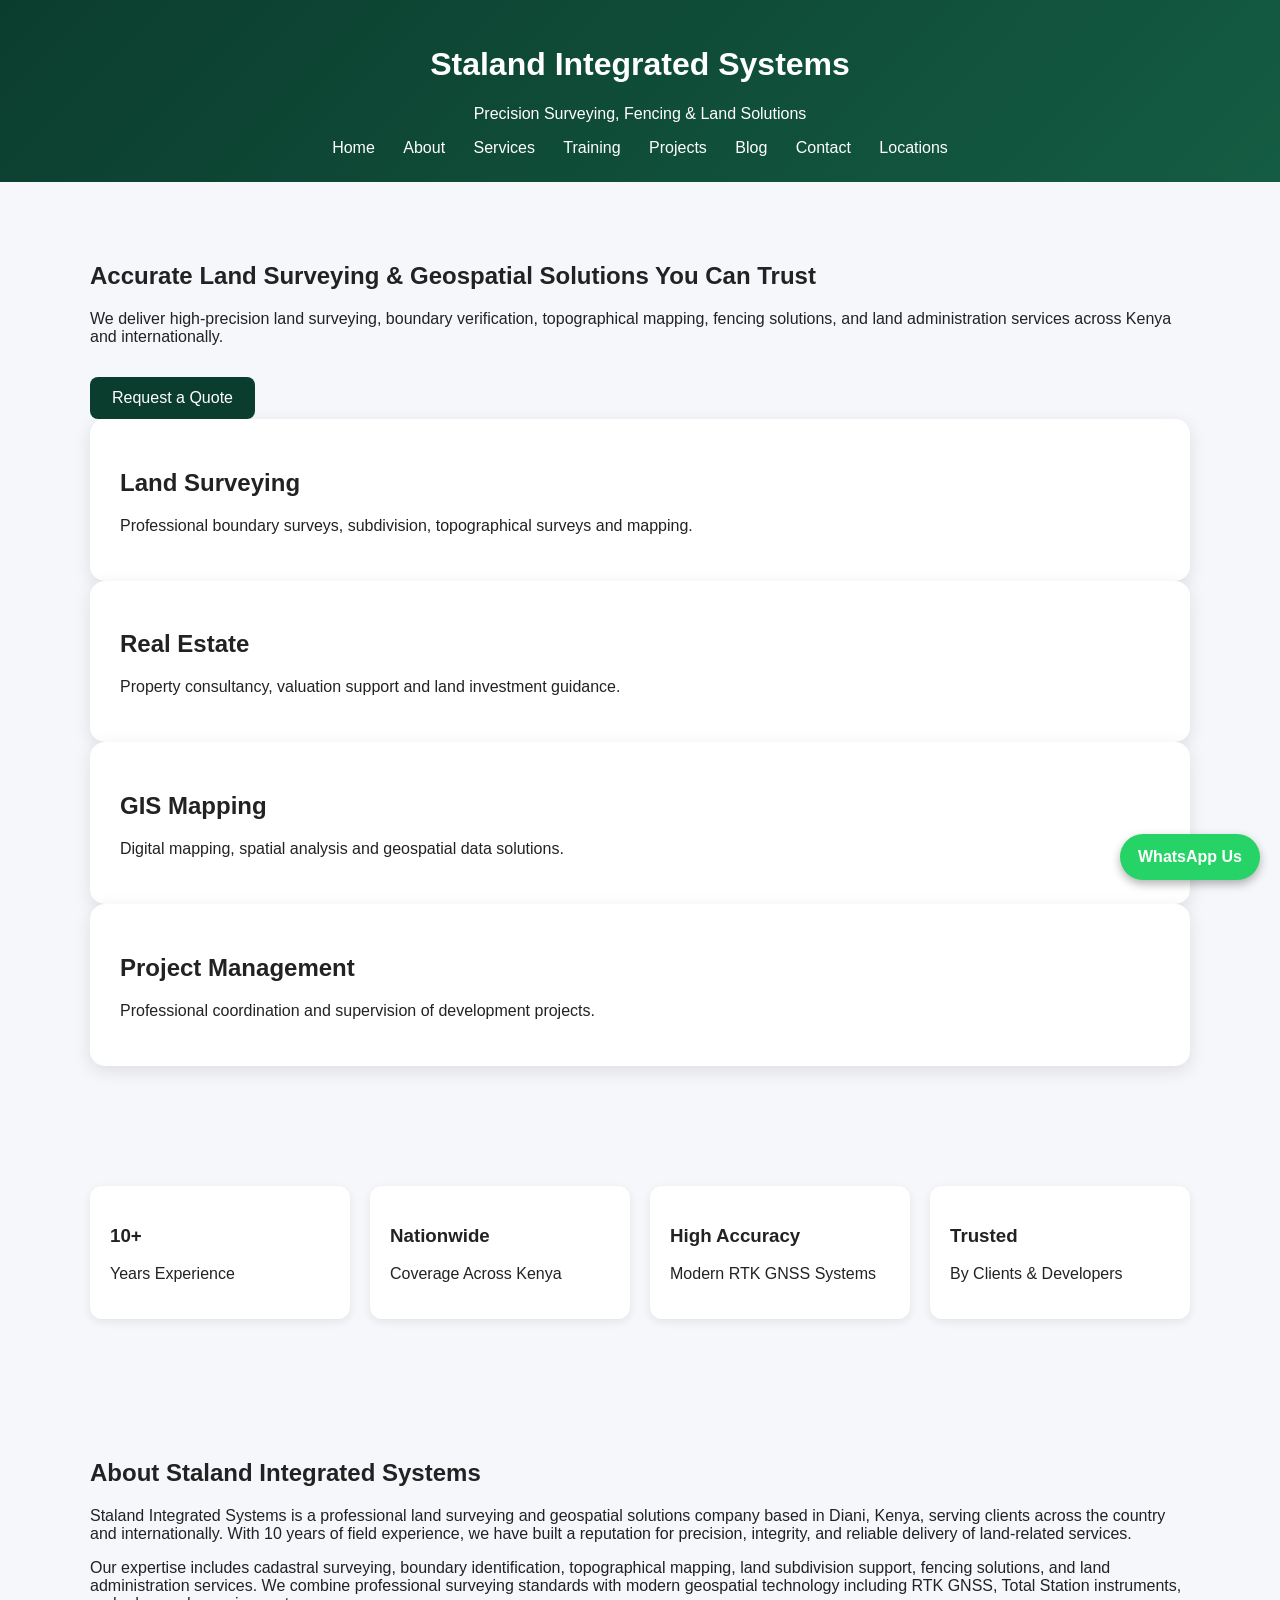
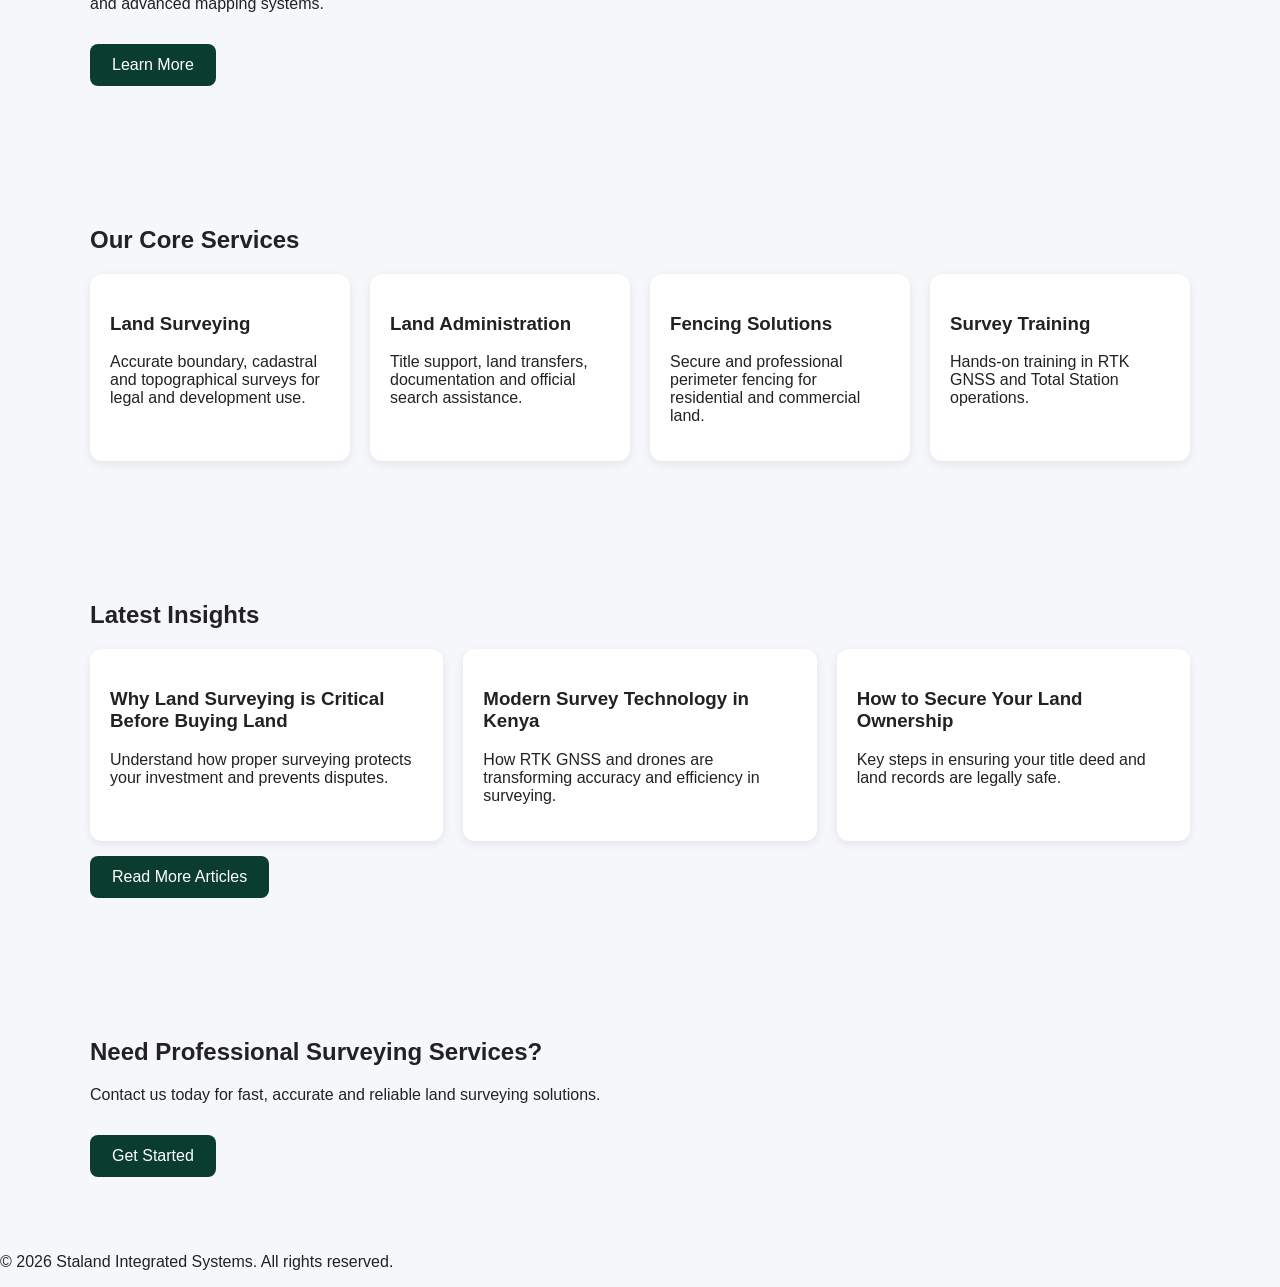
<file: index.html>
<!DOCTYPE html>
<html lang="en">
<head>
    <meta charset="UTF-8">
    <meta name="viewport" content="width=device-width, initial-scale=1.0">
    <title>Staland Integrated Systems | Professional Land Surveying Kenya</title>
    <link rel="stylesheet" href="style.css">
    <meta name="description" content="Staland Integrated Systems - Professional land surveying, fencing, land administration and geospatial solutions in Kenya and beyond.">
    <meta name="google-site-verification" content="Zpwg-Cne1nKWHIHyH5LFwXxjX0n4_4a2Umd70FtXWMQ" />
    <!-- JSON-LD Structured Data for Local Business -->
    <script type="application/ld+json">
    {
      "@context": "https://schema.org",
      "@type": "LocalBusiness",
      "name": "Staland Integrated Systems",
      "image": "https://stlsystems.com/logo.svg",
      "description": "Professional land surveying, fencing, land administration and geospatial solutions",
      "address": {
        "@type": "PostalAddress",
        "addressLocality": "Diani",
        "addressRegion": "Kwale",
        "addressCountry": "KE"
      },
      "telephone": "+254707151860",
      "url": "https://stlsystems.com",
      "sameAs": [
        "https://wa.me/254707151860"
      ],
      "priceRange": "$",
      "areaServed": [
        "Diani",
        "Mombasa",
        "Nairobi",
        "Kenya"
      ],
      "serviceType": [
        "Land Surveying",
        "Fencing",
        "Land Administration",
        "Training",
        "Real Estate Support"
      ]
    }
    </script>
</head>

<body>

<header>
    <div class="logo">
        <h1>Staland Integrated Systems</h1>
        <p>Precision Surveying, Fencing & Land Solutions</p>
    </div>

    <nav>
        <a href="index.html">Home</a>
        <a href="about.html">About</a>
        <a href="services.html">Services</a>
        <a href="training.html">Training</a>
        <a href="projects.html">Projects</a>
        <a href="blog.html">Blog</a>
        <a href="contact.html">Contact</a>
        <a href="locations.html">Locations</a>
    </nav>
</header>

<section class="hero-premium fade-in">
    <div class="hero-content">
        <h2>Accurate Land Surveying & Geospatial Solutions You Can Trust</h2>
        <p>
            We deliver high-precision land surveying, boundary verification, topographical mapping,
            fencing solutions, and land administration services across Kenya and internationally.
        </p>
        <div class="hero-buttons">
            <a href="contact.html" class="btn primary">Request a Quote</a>
            <a href="services/surveying.html" class="service-card">
  <h2>Land Surveying</h2>
  <p>Professional boundary surveys, subdivision, topographical surveys and mapping.</p>
</a>

<a href="services/real-estate.html" class="service-card">
  <h2>Real Estate</h2>
  <p>Property consultancy, valuation support and land investment guidance.</p>
</a>

<a href="services/gis-mapping.html" class="service-card">
  <h2>GIS Mapping</h2>
  <p>Digital mapping, spatial analysis and geospatial data solutions.</p>
</a>

<a href="services/project-management.html" class="service-card">
  <h2>Project Management</h2>
  <p>Professional coordination and supervision of development projects.</p>
</a>
        </div>
    </div>
</section>

<section class="stats fade-in">
    <div class="card-grid">
        <div class="card">
            <h3>10+</h3>
            <p>Years Experience</p>
        </div>
        <div class="card">
            <h3>Nationwide</h3>
            <p>Coverage Across Kenya</p>
        </div>
        <div class="card">
            <h3>High Accuracy</h3>
            <p>Modern RTK GNSS Systems</p>
        </div>
        <div class="card">
            <h3>Trusted</h3>
            <p>By Clients & Developers</p>
        </div>
    </div>
</section>

<section class="fade-in">
    <h2>About Staland Integrated Systems</h2>
    <p>
        Staland Integrated Systems is a professional land surveying and geospatial solutions company based in Diani, Kenya,
        serving clients across the country and internationally. With 10 years of field experience, we have built a reputation
        for precision, integrity, and reliable delivery of land-related services.
    </p>
    <p>
        Our expertise includes cadastral surveying, boundary identification, topographical mapping, land subdivision support,
        fencing solutions, and land administration services. We combine professional surveying standards with modern
        geospatial technology including RTK GNSS, Total Station instruments, and advanced mapping systems.
    </p>
    <a href="about.html" class="btn">Learn More</a>
</section>

<section class="fade-in">
    <h2>Our Core Services</h2>

    <div class="card-grid">
        <div class="card">
            <h3>Land Surveying</h3>
            <p>Accurate boundary, cadastral and topographical surveys for legal and development use.</p>
        </div>

        <div class="card">
            <h3>Land Administration</h3>
            <p>Title support, land transfers, documentation and official search assistance.</p>
        </div>

        <div class="card">
            <h3>Fencing Solutions</h3>
            <p>Secure and professional perimeter fencing for residential and commercial land.</p>
        </div>

        <div class="card">
            <h3>Survey Training</h3>
            <p>Hands-on training in RTK GNSS and Total Station operations.</p>
        </div>
    </div>
</section>

<section class="fade-in">
    <h2>Latest Insights</h2>

    <div class="card-grid">
        <div class="card">
            <h3>Why Land Surveying is Critical Before Buying Land</h3>
            <p>Understand how proper surveying protects your investment and prevents disputes.</p>
        </div>

        <div class="card">
            <h3>Modern Survey Technology in Kenya</h3>
            <p>How RTK GNSS and drones are transforming accuracy and efficiency in surveying.</p>
        </div>

        <div class="card">
            <h3>How to Secure Your Land Ownership</h3>
            <p>Key steps in ensuring your title deed and land records are legally safe.</p>
        </div>
    </div>

    <a href="blog.html" class="btn">Read More Articles</a>
</section>

<section class="cta fade-in">
    <h2>Need Professional Surveying Services?</h2>
    <p>Contact us today for fast, accurate and reliable land surveying solutions.</p>
    <a href="contact.html" class="btn primary">Get Started</a>
</section>

<a href="https://wa.me/254707151860"
   class="whatsapp-float"
   target="_blank">
   WhatsApp Us
</a>

<footer>
    <p>&copy; 2026 Staland Integrated Systems. All rights reserved.</p>
</footer>

<script src="script.js"></script>

</body>
</html>
</file>
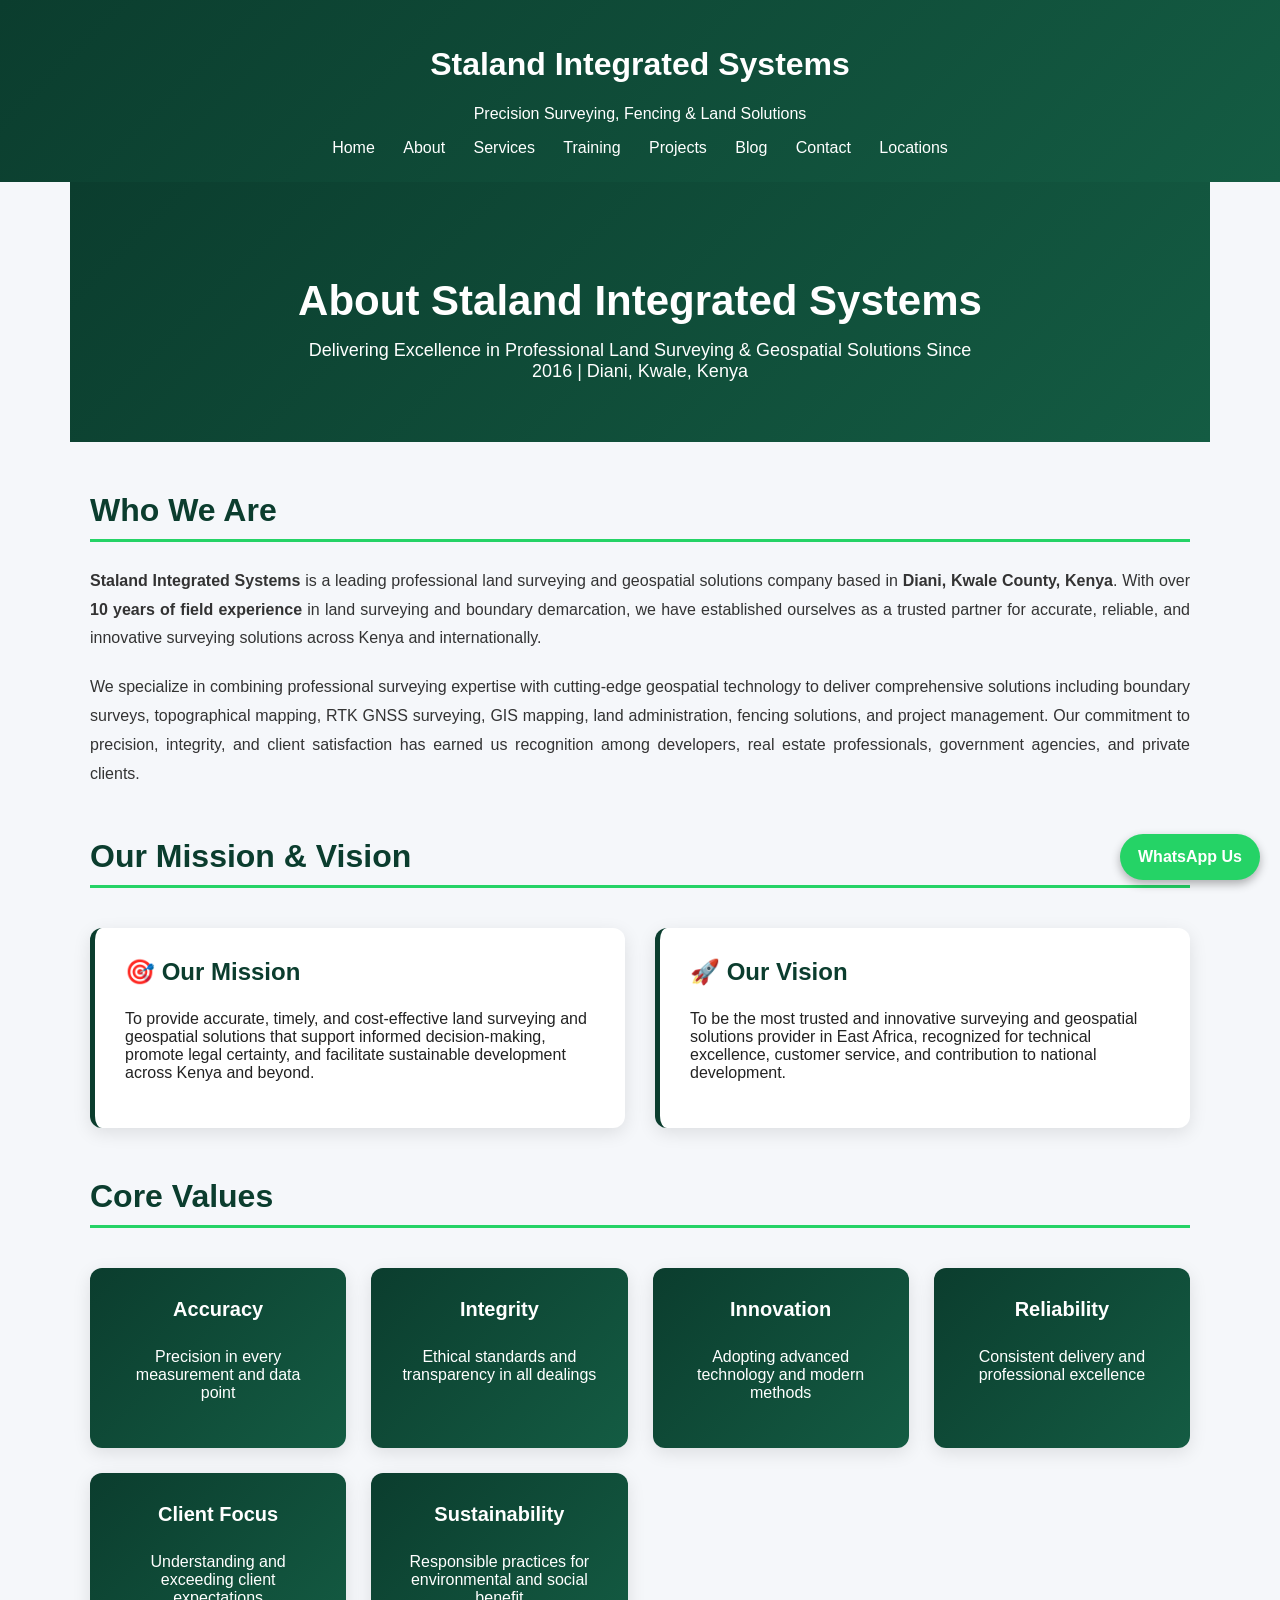
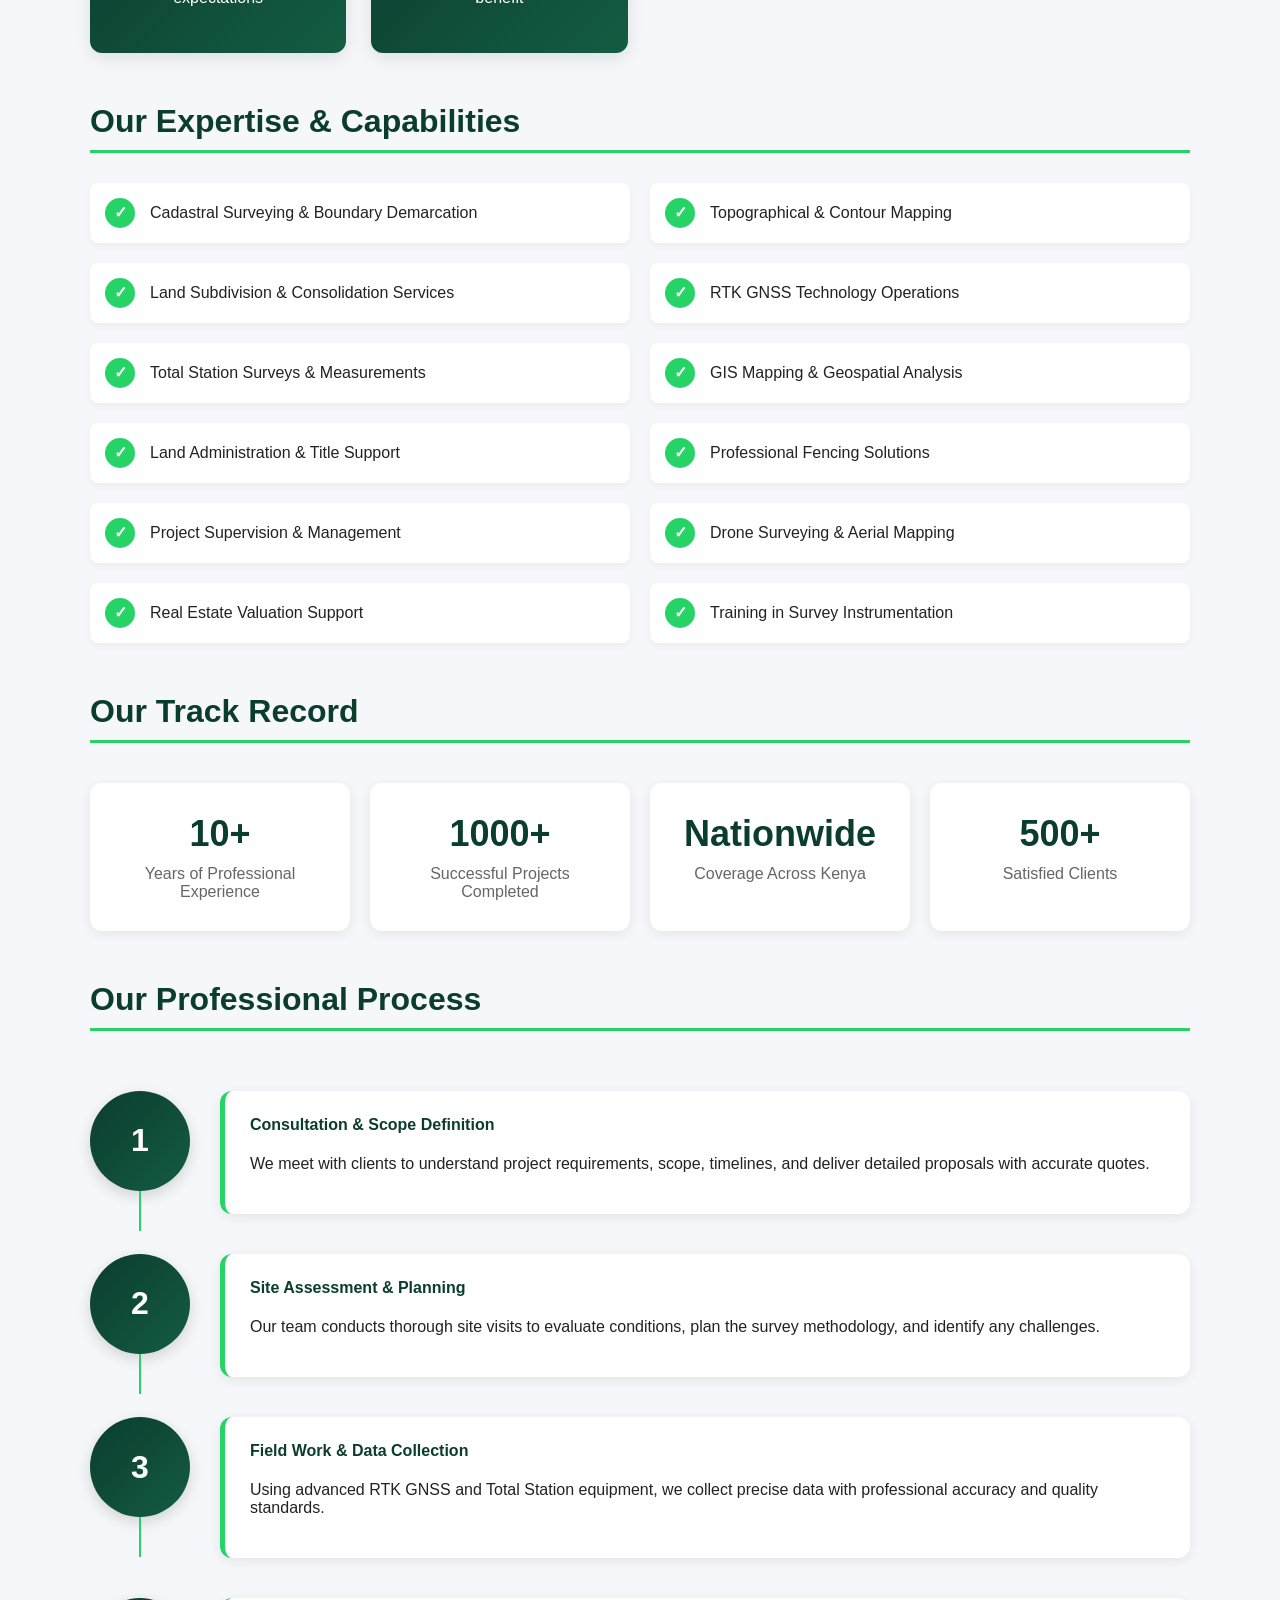
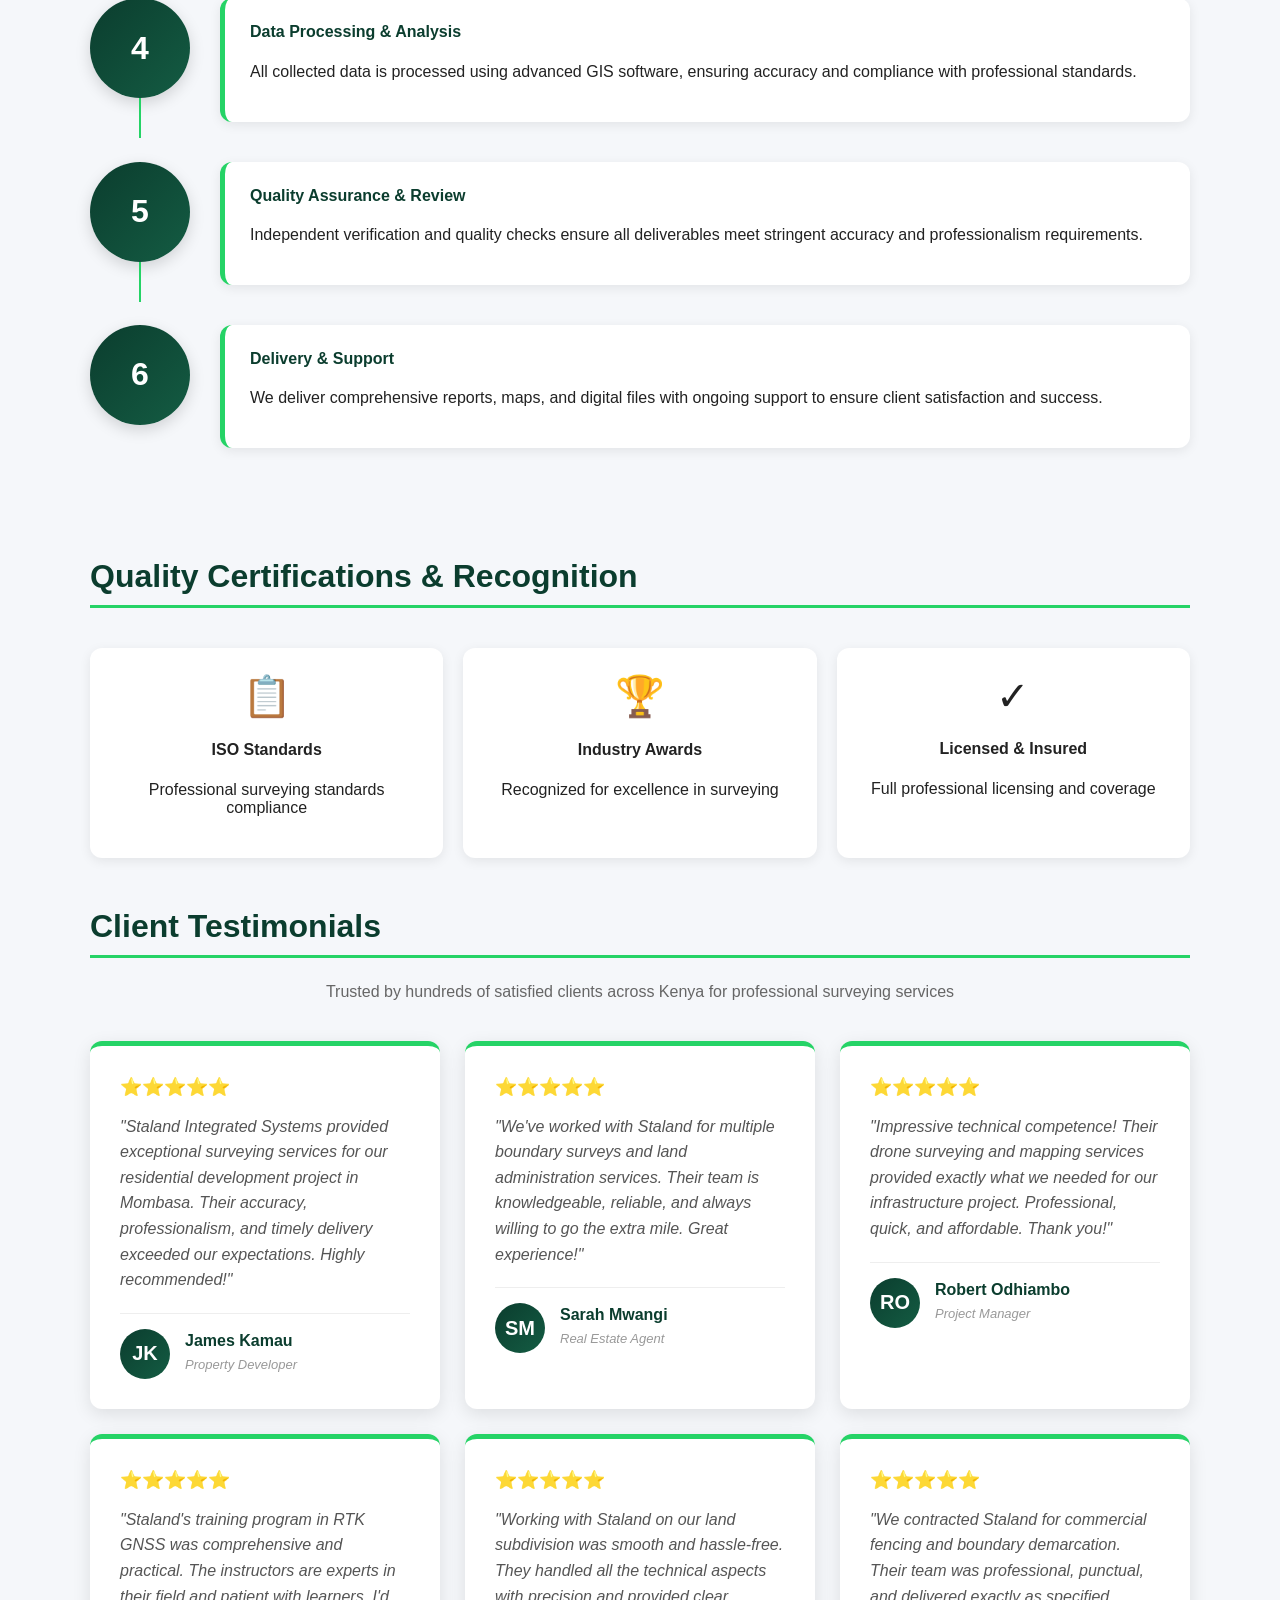
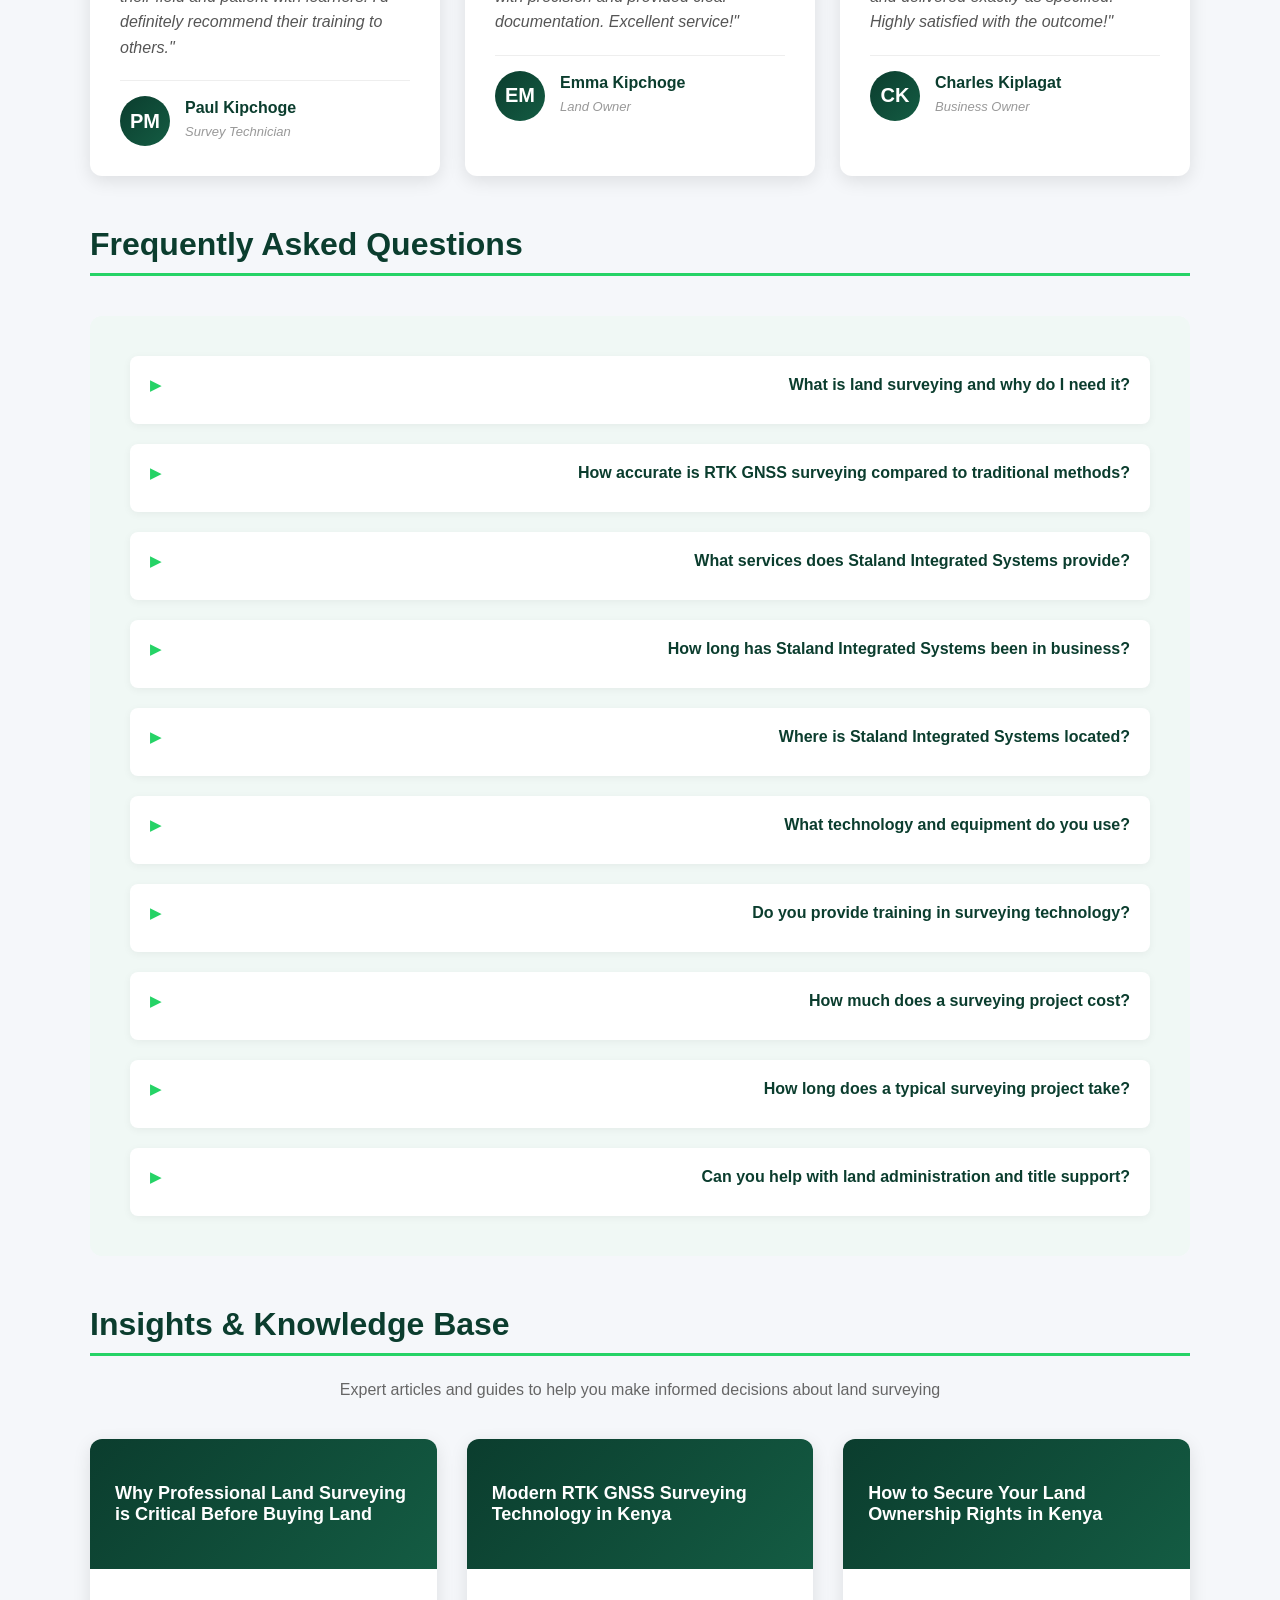
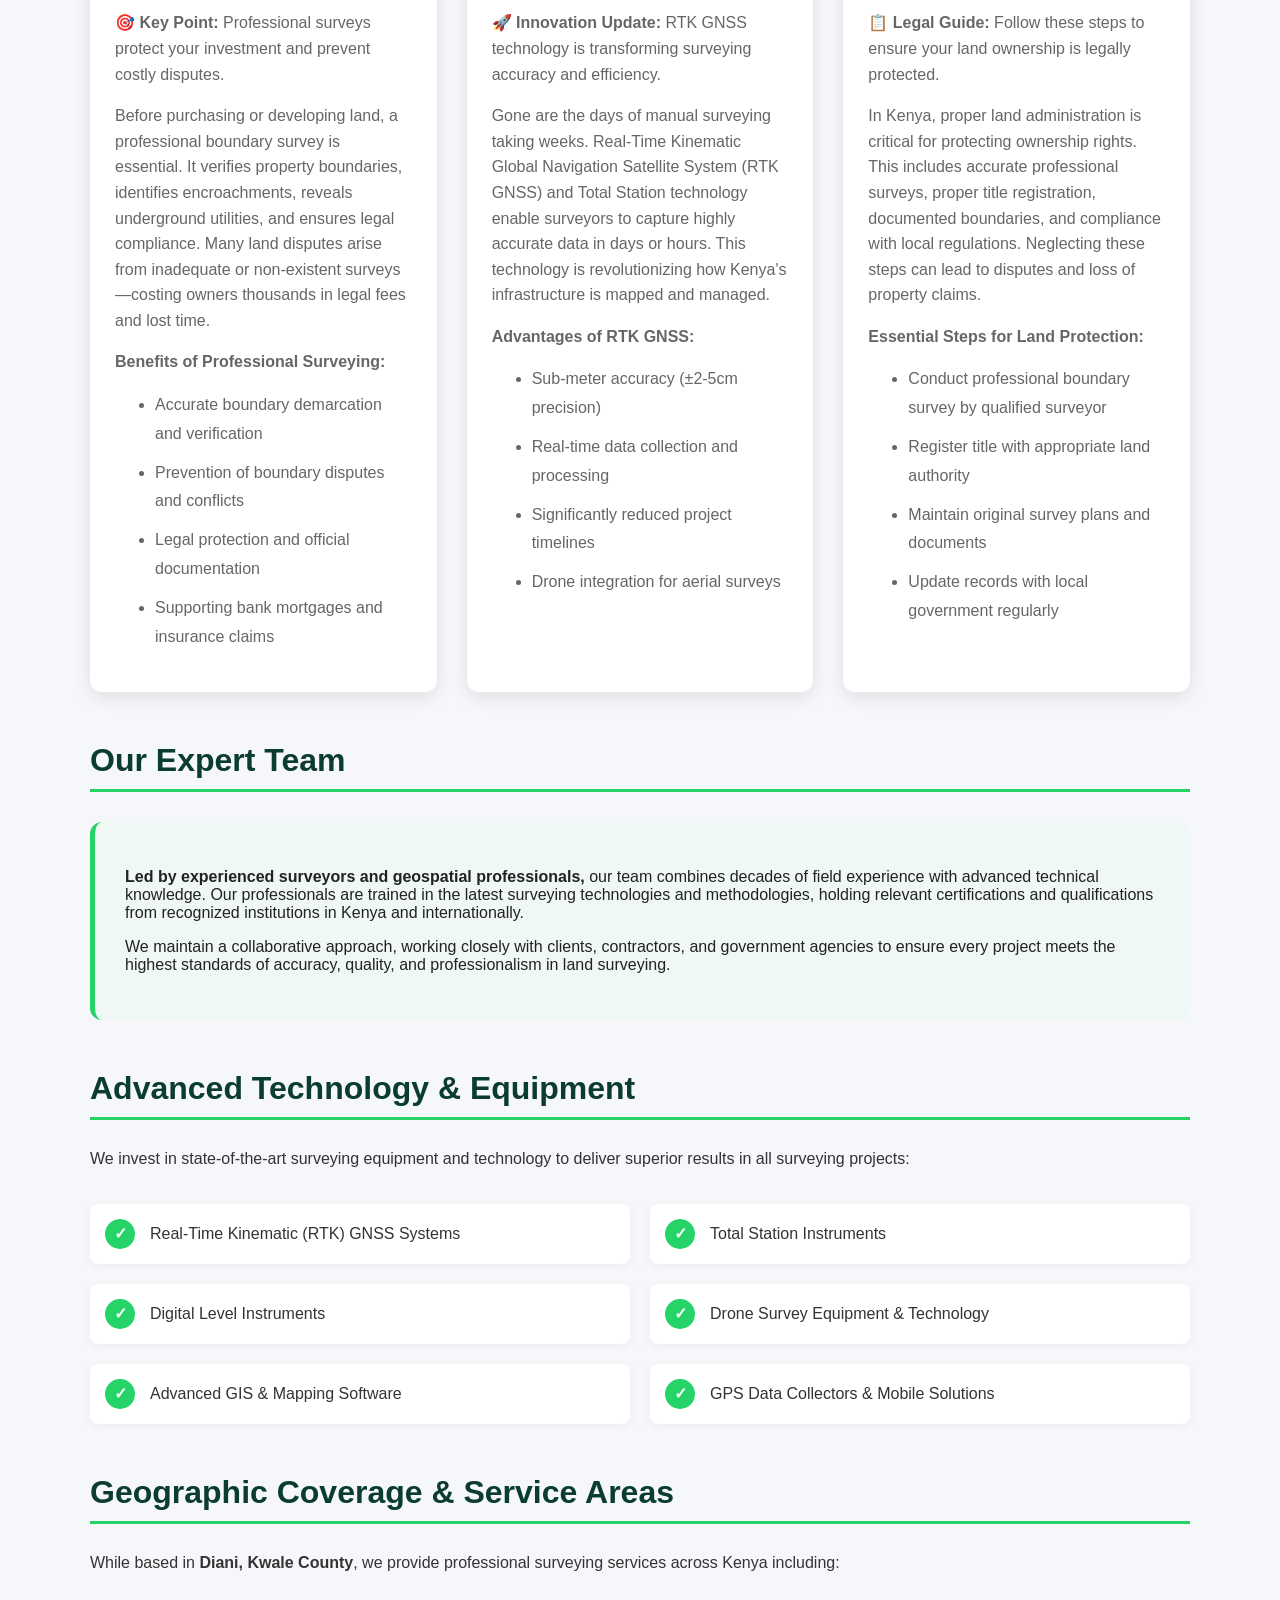
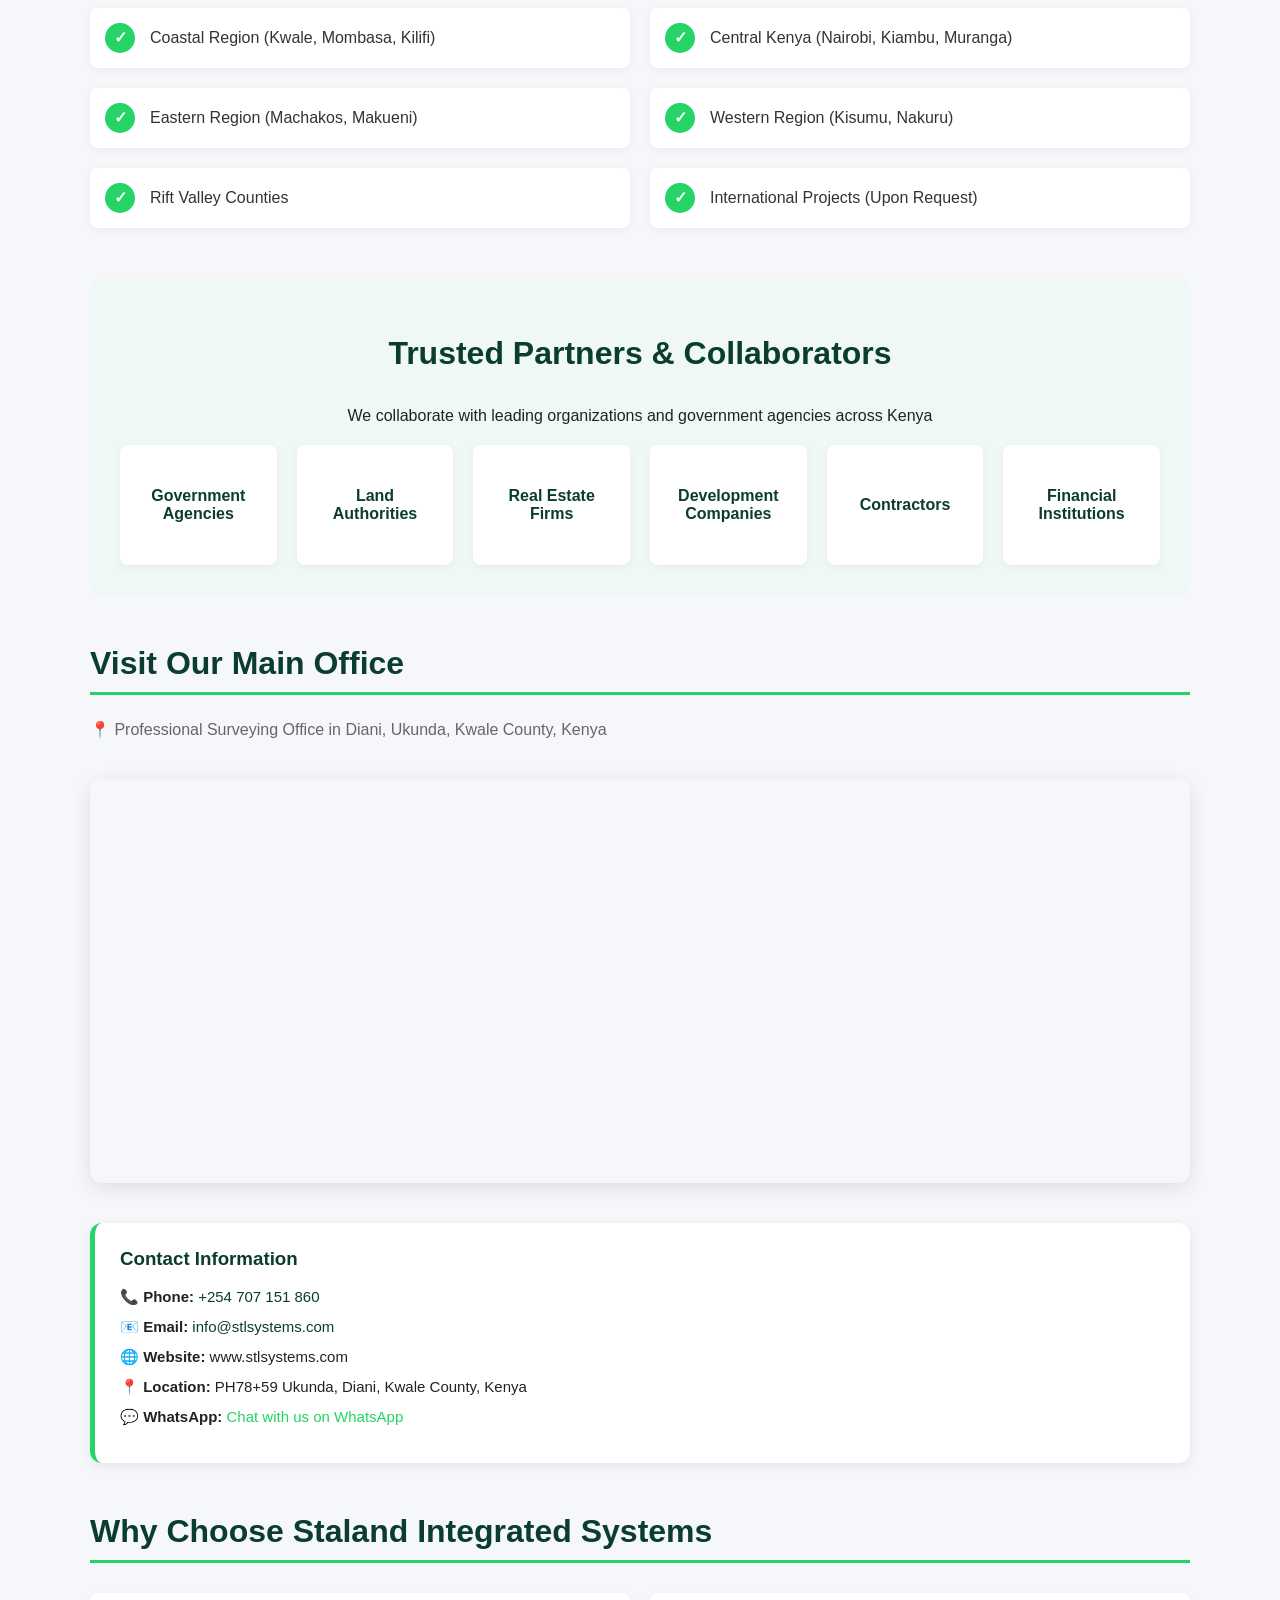
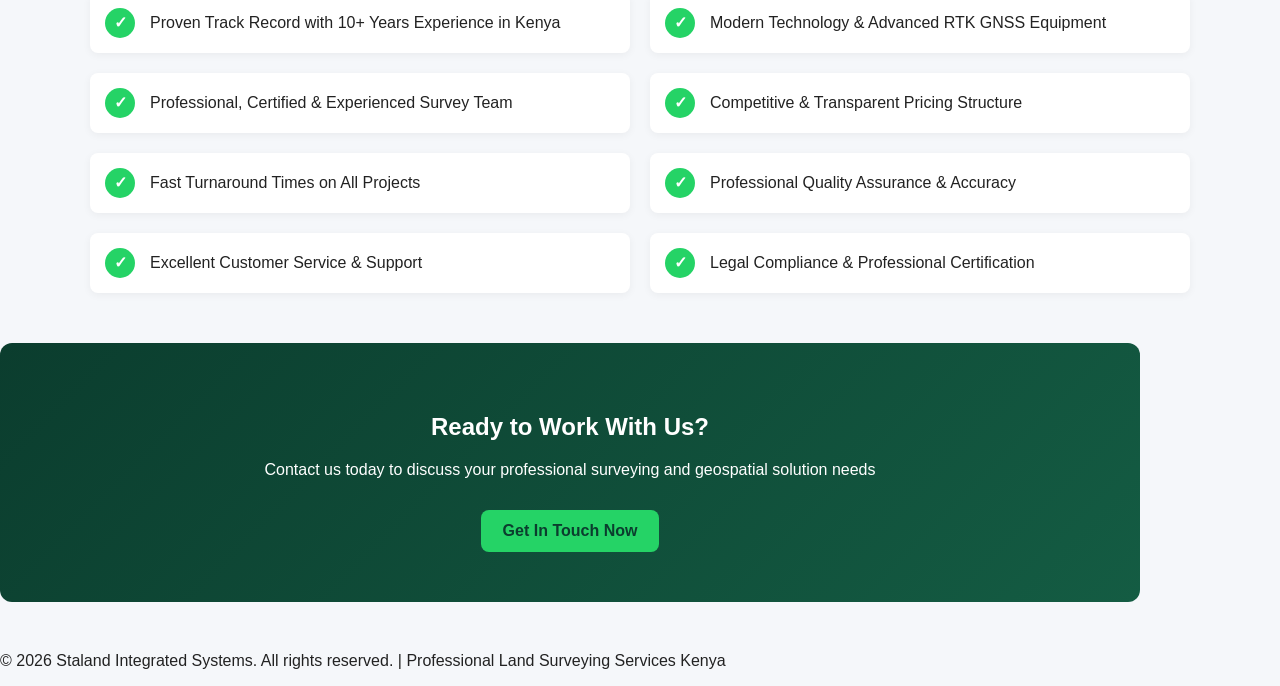
<file: about.html>
<!DOCTYPE html>
<html lang="en">
<head>
    <meta charset="UTF-8">
    <meta name="viewport" content="width=device-width, initial-scale=1.0">
    <meta name="robots" content="index, follow, max-snippet:-1, max-image-preview:large, max-video-preview:-1">
    <meta name="description" content="About Staland Integrated Systems - 10+ years of professional land surveying, boundary demarcation, topographical mapping, RTK GNSS, GIS mapping, and fencing solutions in Kenya. Learn about our mission, team, and expertise.">
    <meta name="keywords" content="land surveying Kenya, surveyor Diani, boundary surveying, RTK GNSS surveyor, topographical surveying, GIS mapping Kenya, land administration, professional surveys, surveying services Kwale">
    <meta name="author" content="Staland Integrated Systems">
    <meta name="language" content="English">
    <meta name="revisit-after" content="7">
    
    <!-- Open Graph / Social Media -->
    <meta property="og:type" content="website">
    <meta property="og:url" content="https://stalandintergratedsystems.github.io/stlsystems/about.html">
    <meta property="og:title" content="About Staland Integrated Systems - Professional Land Surveying Kenya">
    <meta property="og:description" content="Leading land surveying and geospatial solutions company in Kenya with 10+ years of expertise in boundary surveys, RTK GNSS, GIS mapping, and land administration services.">
    <meta property="og:image" content="https://stalandintergratedsystems.github.io/stlsystems/logo.svg">
    
    <!-- Twitter Card -->
    <meta name="twitter:card" content="summary_large_image">
    <meta name="twitter:url" content="https://stalandintergratedsystems.github.io/stlsystems/about.html">
    <meta name="twitter:title" content="About Staland Integrated Systems - Professional Land Surveying Kenya">
    <meta name="twitter:description" content="Discover our expertise in land surveying, boundary demarcation, RTK GNSS, GIS mapping, and geospatial solutions in Kenya.">
    
    <!-- Local Business Schema -->
    <script type="application/ld+json">
    {
      "@context": "https://schema.org",
      "@type": "LocalBusiness",
      "name": "Staland Integrated Systems",
      "image": "https://stalandintergratedsystems.github.io/stlsystems/logo.svg",
      "description": "Professional land surveying and geospatial solutions company in Kenya with 10+ years of experience",
      "url": "https://stalandintergratedsystems.github.io/stlsystems/",
      "telephone": "+254707151860",
      "email": "info@stlsystems.com",
      "address": {
        "@type": "PostalAddress",
        "streetAddress": "PH78+59 Ukunda",
        "addressLocality": "Diani",
        "addressRegion": "Kwale",
        "postalCode": "80401",
        "addressCountry": "KE"
      },
      "geo": {
        "@type": "GeoCoordinates",
        "latitude": "-4.3038",
        "longitude": "39.5833"
      },
      "priceRange": "$",
      "areaServed": [
        "Diani",
        "Mombasa",
        "Kwale",
        "Kenya"
      ],
      "serviceType": [
        "Land Surveying",
        "Boundary Demarcation",
        "Topographical Surveys",
        "RTK GNSS Surveying",
        "GIS Mapping",
        "Land Administration",
        "Fencing Solutions",
        "Survey Training"
      ],
      "sameAs": [
        "https://wa.me/254707151860"
      ]
    }
    </script>
    
    <!-- Organization Schema -->
    <script type="application/ld+json">
    {
      "@context": "https://schema.org",
      "@type": "Organization",
      "name": "Staland Integrated Systems",
      "url": "https://stalandintergratedsystems.github.io/stlsystems/",
      "logo": "https://stalandintergratedsystems.github.io/stlsystems/logo.svg",
      "description": "Professional land surveying and geospatial solutions provider in Kenya",
      "telephone": "+254707151860",
      "email": "info@stlsystems.com",
      "founded": "2016",
      "foundingLocation": "Diani, Kenya",
      "contactPoint": {
        "@type": "ContactPoint",
        "contactType": "Customer Service",
        "telephone": "+254707151860",
        "email": "info@stlsystems.com"
      }
    }
    </script>

    <!-- FAQ Schema Markup -->
    <script type="application/ld+json">
    {
      "@context": "https://schema.org",
      "@type": "FAQPage",
      "mainEntity": [
        {
          "@type": "Question",
          "@id": "https://stalandintergratedsystems.github.io/stlsystems/about.html#faq1",
          "name": "What is land surveying and why do I need it?",
          "acceptedAnswer": {
            "@type": "Answer",
            "text": "Land surveying is the practice of measuring and mapping land boundaries, features, and topography. You need professional land surveying for property boundary verification, legal documentation, before buying or developing land, to prevent disputes, to support bank mortgages, and for government compliance. Professional surveys protect your investment and provide legal certainty."
          }
        },
        {
          "@type": "Question",
          "@id": "https://stalandintergratedsystems.github.io/stlsystems/about.html#faq2",
          "name": "How accurate is RTK GNSS surveying compared to traditional methods?",
          "acceptedAnswer": {
            "@type": "Answer",
            "text": "RTK GNSS (Real-Time Kinematic Global Navigation Satellite System) is significantly more accurate than traditional surveying methods. It provides sub-meter accuracy (±2-5cm precision) compared to manual methods that can have much larger margins of error. RTK GNSS also enables real-time data collection, reducing project timelines from weeks to days or hours, and integrates with drone technology for comprehensive aerial surveys."
          }
        },
        {
          "@type": "Question",
          "@id": "https://stalandintergratedsystems.github.io/stlsystems/about.html#faq3",
          "name": "What services does Staland Integrated Systems provide?",
          "acceptedAnswer": {
            "@type": "Answer",
            "text": "Staland Integrated Systems provides comprehensive surveying and geospatial solutions including: cadastral surveying and boundary demarcation, topographical and contour mapping, land subdivision and consolidation services, RTK GNSS technology operations, total station surveys, GIS mapping and geospatial analysis, land administration and title support, professional fencing solutions, project supervision and management, drone surveying and aerial mapping, real estate valuation support, and training in survey instrumentation."
          }
        },
        {
          "@type": "Question",
          "@id": "https://stalandintergratedsystems.github.io/stlsystems/about.html#faq4",
          "name": "How long has Staland Integrated Systems been in business?",
          "acceptedAnswer": {
            "@type": "Answer",
            "text": "Staland Integrated Systems was founded in 2016 and has over 10 years of professional experience in land surveying and geospatial solutions. We have completed over 1000 successful projects and serve 500+ satisfied clients across Kenya. Our proven track record demonstrates our commitment to precision, integrity, and professional excellence in surveying services."
          }
        },
        {
          "@type": "Question",
          "@id": "https://stalandintergratedsystems.github.io/stlsystems/about.html#faq5",
          "name": "Where is Staland Integrated Systems located?",
          "acceptedAnswer": {
            "@type": "Answer",
            "text": "Staland Integrated Systems is based in Diani, Kwale County, Kenya at PH78+59 Ukunda. While based in Diani, we provide professional surveying services nationwide across Kenya including coastal regions (Kwale, Mombasa, Kilifi), central Kenya (Nairobi, Kiambu, Muranga), eastern regions (Machakos, Makueni), western regions (Kisumi, Nakuru), and Rift Valley counties. We also accept international projects upon request."
          }
        },
        {
          "@type": "Question",
          "@id": "https://stalandintergratedsystems.github.io/stlsystems/about.html#faq6",
          "name": "What technology and equipment do you use?",
          "acceptedAnswer": {
            "@type": "Answer",
            "text": "We invest in state-of-the-art surveying equipment and technology including Real-Time Kinematic (RTK) GNSS Systems for precise positioning, Total Station Instruments for angle and distance measurements, Digital Level Instruments, Drone Survey Equipment for aerial mapping, Advanced GIS and Mapping Software for data analysis, and GPS Data Collectors and Mobile Solutions for field data collection. This modern technology enables us to deliver superior accuracy and efficiency in all projects."
          }
        },
        {
          "@type": "Question",
          "@id": "https://stalandintergratedsystems.github.io/stlsystems/about.html#faq7",
          "name": "Do you provide training in surveying technology?",
          "acceptedAnswer": {
            "@type": "Answer",
            "text": "Yes, Staland Integrated Systems offers comprehensive training programs in survey instrumentation and technology. We provide hands-on training in RTK GNSS operations, Total Station usage, GIS software, and other surveying technologies. Our training programs are practical and taught by experienced professionals in the surveying field. Contact us for information about our training courses and schedules."
          }
        },
        {
          "@type": "Question",
          "@id": "https://stalandintergratedsystems.github.io/stlsystems/about.html#faq8",
          "name": "How much does a surveying project cost?",
          "acceptedAnswer": {
            "@type": "Answer",
            "text": "Surveying project costs vary depending on project scope, size, location, complexity, and type of survey required. We provide competitive and transparent pricing for all projects. We deliver detailed proposals with accurate cost estimates after understanding your project requirements. Contact us at +254707151860 or info@stlsystems.com to request a quote for your specific surveying needs."
          }
        },
        {
          "@type": "Question",
          "@id": "https://stalandintergratedsystems.github.io/stlsystems/about.html#faq9",
          "name": "How long does a typical surveying project take?",
          "acceptedAnswer": {
            "@type": "Answer",
            "text": "Project timelines depend on the survey type, size, and complexity. Our modern RTK GNSS technology significantly reduces project timelines compared to traditional methods. Simple boundary surveys may take days, while larger or more complex projects may take longer. We provide accurate timeline estimates during the consultation phase. Our priority is delivering quality results within agreed timelines."
          }
        },
        {
          "@type": "Question",
          "@id": "https://stalandintergratedsystems.github.io/stlsystems/about.html#faq10",
          "name": "Can you help with land administration and title support?",
          "acceptedAnswer": {
            "@type": "Answer",
            "text": "Yes, Staland Integrated Systems provides comprehensive land administration and title support services. We assist with title documentation, land transfers, official land searches, and ensuring proper land registration. We help secure land ownership rights through proper surveys, title registration, documented boundaries, and compliance with local government regulations. Our expertise ensures your land ownership is legally protected."
          }
        }
      ]
    }
    </script>

    <title>About Staland Integrated Systems | Professional Land Surveying Kenya | Diani, Kwale</title>
    <link rel="stylesheet" href="style.css">
    <link rel="canonical" href="https://stalandintergratedsystems.github.io/stlsystems/about.html">
    
    <style>
        .about-hero {
            background: linear-gradient(135deg, #0b3d2e, #145c43);
            color: white;
            padding: 60px 20px;
            text-align: center;
            margin-bottom: 40px;
        }

        .about-hero h1 {
            font-size: 42px;
            margin-bottom: 15px;
        }

        .about-hero p {
            font-size: 18px;
            max-width: 700px;
            margin: 0 auto;
        }

        .about-section {
            max-width: 1100px;
            margin: 50px auto;
            padding: 0 20px;
        }

        .about-section h2 {
            color: #0b3d2e;
            font-size: 32px;
            margin-bottom: 25px;
            border-bottom: 3px solid #25D366;
            padding-bottom: 10px;
        }

        .about-content {
            line-height: 1.8;
            font-size: 16px;
            color: #333;
        }

        .about-content p {
            margin-bottom: 20px;
            text-align: justify;
        }

        .mission-vision {
            display: grid;
            grid-template-columns: 1fr 1fr;
            gap: 30px;
            margin: 40px 0;
        }

        .mission-card, .vision-card {
            background: white;
            padding: 30px;
            border-radius: 12px;
            box-shadow: 0 5px 18px rgba(0,0,0,0.1);
            border-left: 5px solid #0b3d2e;
        }

        .mission-card h3, .vision-card h3 {
            color: #0b3d2e;
            font-size: 24px;
            margin-top: 0;
        }

        .core-values {
            display: grid;
            grid-template-columns: repeat(auto-fit, minmax(220px, 1fr));
            gap: 25px;
            margin: 40px 0;
        }

        .value-card {
            background: linear-gradient(135deg, #0b3d2e, #145c43);
            color: white;
            padding: 30px;
            border-radius: 12px;
            text-align: center;
            box-shadow: 0 5px 18px rgba(0,0,0,0.1);
            transition: 0.3s;
        }

        .value-card:hover {
            transform: translateY(-8px);
        }

        .value-card h4 {
            font-size: 20px;
            margin-top: 0;
        }

        .team-highlight {
            background: #f0f8f5;
            padding: 30px;
            border-radius: 12px;
            margin: 30px 0;
            border-left: 5px solid #25D366;
        }

        .expertise-list {
            display: grid;
            grid-template-columns: 1fr 1fr;
            gap: 20px;
            margin: 30px 0;
        }

        .expertise-item {
            display: flex;
            align-items: center;
            padding: 15px;
            background: white;
            border-radius: 8px;
            box-shadow: 0 2px 8px rgba(0,0,0,0.05);
        }

        .expertise-item:before {
            content: "✓";
            display: inline-block;
            width: 30px;
            height: 30px;
            background: #25D366;
            color: white;
            border-radius: 50%;
            text-align: center;
            line-height: 30px;
            margin-right: 15px;
            font-weight: bold;
            flex-shrink: 0;
        }

        .stats-section {
            display: grid;
            grid-template-columns: repeat(auto-fit, minmax(200px, 1fr));
            gap: 20px;
            margin: 40px 0;
        }

        .stat-box {
            background: white;
            padding: 30px;
            border-radius: 12px;
            text-align: center;
            box-shadow: 0 3px 12px rgba(0,0,0,0.08);
        }

        .stat-box .number {
            color: #0b3d2e;
            font-size: 36px;
            font-weight: bold;
        }

        .stat-box p {
            color: #666;
            margin: 10px 0 0 0;
        }

        /* TESTIMONIALS */
        .testimonials-grid {
            display: grid;
            grid-template-columns: repeat(auto-fit, minmax(300px, 1fr));
            gap: 25px;
            margin: 40px 0;
        }

        .testimonial-card {
            background: white;
            padding: 30px;
            border-radius: 12px;
            box-shadow: 0 5px 18px rgba(0,0,0,0.1);
            border-top: 5px solid #25D366;
            transition: 0.3s;
            position: relative;
        }

        .testimonial-card:hover {
            transform: translateY(-5px);
            box-shadow: 0 8px 25px rgba(0,0,0,0.15);
        }

        .testimonial-card .stars {
            color: #ffc107;
            font-size: 18px;
            margin-bottom: 15px;
        }

        .testimonial-card p {
            font-style: italic;
            color: #555;
            line-height: 1.6;
            margin-bottom: 20px;
        }

        .testimonial-author {
            display: flex;
            align-items: center;
            gap: 15px;
            border-top: 1px solid #eee;
            padding-top: 15px;
        }

        .author-avatar {
            width: 50px;
            height: 50px;
            border-radius: 50%;
            background: linear-gradient(135deg, #0b3d2e, #145c43);
            display: flex;
            align-items: center;
            justify-content: center;
            color: white;
            font-weight: bold;
            font-size: 20px;
        }

        .author-info h4 {
            margin: 0;
            color: #0b3d2e;
        }

        .author-info p {
            margin: 5px 0 0 0;
            color: #999;
            font-size: 13px;
        }

        /* BLOG/INSIGHTS */
        .blog-grid {
            display: grid;
            grid-template-columns: repeat(auto-fit, minmax(320px, 1fr));
            gap: 30px;
            margin: 40px 0;
        }

        .blog-card {
            background: white;
            border-radius: 12px;
            overflow: hidden;
            box-shadow: 0 5px 18px rgba(0,0,0,0.1);
            transition: 0.3s;
        }

        .blog-card:hover {
            transform: translateY(-8px);
            box-shadow: 0 8px 25px rgba(0,0,0,0.15);
        }

        .blog-header {
            background: linear-gradient(135deg, #0b3d2e, #145c43);
            color: white;
            padding: 25px;
            min-height: 80px;
            display: flex;
            align-items: center;
        }

        .blog-header h3 {
            margin: 0;
            font-size: 18px;
        }

        .blog-content {
            padding: 25px;
        }

        .blog-content p {
            color: #666;
            line-height: 1.6;
            margin-bottom: 15px;
        }

        .blog-content ul {
            color: #666;
            line-height: 1.8;
        }

        .blog-content ul li {
            margin-bottom: 10px;
        }

        /* PROCESS TIMELINE */
        .process-timeline {
            position: relative;
            margin: 40px 0;
            padding: 20px 0;
        }

        .timeline-item {
            display: grid;
            grid-template-columns: 100px 1fr;
            gap: 30px;
            margin-bottom: 40px;
            position: relative;
        }

        .timeline-item:not(:last-child)::before {
            content: '';
            position: absolute;
            left: 49px;
            top: 100px;
            width: 2px;
            height: 40px;
            background: #25D366;
        }

        .timeline-number {
            background: linear-gradient(135deg, #0b3d2e, #145c43);
            color: white;
            width: 100px;
            height: 100px;
            border-radius: 50%;
            display: flex;
            align-items: center;
            justify-content: center;
            font-size: 32px;
            font-weight: bold;
            box-shadow: 0 5px 15px rgba(0,0,0,0.15);
        }

        .timeline-content {
            background: white;
            padding: 25px;
            border-radius: 12px;
            box-shadow: 0 3px 12px rgba(0,0,0,0.08);
            border-left: 5px solid #25D366;
        }

        .timeline-content h4 {
            color: #0b3d2e;
            margin-top: 0;
        }

        /* MAP SECTION */
        .map-container {
            margin: 40px 0;
            border-radius: 12px;
            overflow: hidden;
            box-shadow: 0 5px 20px rgba(0,0,0,0.1);
        }

        .map-container iframe {
            width: 100%;
            height: 400px;
            border: none;
        }

        /* CERTIFICATIONS & AWARDS */
        .certifications {
            display: grid;
            grid-template-columns: repeat(auto-fit, minmax(150px, 1fr));
            gap: 20px;
            margin: 40px 0;
        }

        .certification-badge {
            background: white;
            padding: 25px;
            border-radius: 12px;
            text-align: center;
            box-shadow: 0 3px 12px rgba(0,0,0,0.08);
            transition: 0.3s;
        }

        .certification-badge:hover {
            transform: scale(1.05);
        }

        .cert-icon {
            font-size: 40px;
            margin-bottom: 10px;
        }

        /* CTA SECTION */
        .cta-section {
            background: linear-gradient(135deg, #0b3d2e, #145c43);
            color: white;
            padding: 50px 20px;
            text-align: center;
            border-radius: 12px;
            margin: 50px 0;
        }

        .cta-section h2 {
            color: white;
            border: none;
        }

        .cta-section .btn {
            background: #25D366;
            color: #0b3d2e;
            font-weight: bold;
        }

        /* PARTNERSHIPS */
        .partners-section {
            background: #f0f8f5;
            padding: 30px;
            border-radius: 12px;
            margin: 30px 0;
            text-align: center;
        }

        .partners-grid {
            display: grid;
            grid-template-columns: repeat(auto-fit, minmax(150px, 1fr));
            gap: 20px;
            margin-top: 20px;
        }

        .partner-logo {
            background: white;
            padding: 20px;
            border-radius: 8px;
            display: flex;
            align-items: center;
            justify-content: center;
            min-height: 80px;
            color: #0b3d2e;
            font-weight: bold;
            box-shadow: 0 2px 8px rgba(0,0,0,0.05);
        }

        .contact-info-card {
            background: white;
            padding: 25px;
            border-radius: 12px;
            margin-top: 20px;
            box-shadow: 0 3px 12px rgba(0,0,0,0.08);
            border-left: 5px solid #25D366;
        }

        .contact-info-card p {
            margin: 12px 0;
            font-size: 15px;
        }

        /* FAQ Section */
        .faq-section {
            background: #f0f8f5;
            padding: 40px;
            border-radius: 12px;
            margin: 40px 0;
        }

        .faq-items {
            display: grid;
            gap: 20px;
        }

        .faq-item {
            background: white;
            padding: 20px;
            border-radius: 8px;
            box-shadow: 0 2px 8px rgba(0,0,0,0.05);
            cursor: pointer;
            transition: 0.3s;
        }

        .faq-item:hover {
            box-shadow: 0 4px 12px rgba(0,0,0,0.1);
        }

        .faq-question {
            color: #0b3d2e;
            font-weight: bold;
            font-size: 16px;
            margin-bottom: 10px;
            display: flex;
            justify-content: space-between;
            align-items: center;
        }

        .faq-question:before {
            content: "▶";
            margin-right: 15px;
            color: #25D366;
            font-size: 14px;
        }

        .faq-answer {
            color: #666;
            line-height: 1.6;
            display: none;
            margin-top: 15px;
            border-top: 1px solid #eee;
            padding-top: 15px;
        }

        .faq-item.active .faq-answer {
            display: block;
        }

        .faq-item.active .faq-question:before {
            content: "▼";
        }

        @media (max-width: 768px) {
            .about-hero h1 {
                font-size: 28px;
            }

            .mission-vision {
                grid-template-columns: 1fr;
            }

            .expertise-list {
                grid-template-columns: 1fr;
            }

            .about-content p {
                text-align: left;
            }

            .timeline-item {
                grid-template-columns: 80px 1fr;
            }

            .timeline-number {
                width: 80px;
                height: 80px;
                font-size: 24px;
            }

            .map-container iframe {
                height: 300px;
            }

            .faq-section {
                padding: 20px;
            }
        }
    </style>
</head>

<body>

<header>
    <div class="logo">
        <h1>Staland Integrated Systems</h1>
        <p>Precision Surveying, Fencing & Land Solutions</p>
    </div>

    <nav>
        <a href="index.html">Home</a>
        <a href="about.html">About</a>
        <a href="services.html">Services</a>
        <a href="training.html">Training</a>
        <a href="projects.html">Projects</a>
        <a href="blog.html">Blog</a>
        <a href="contact.html">Contact</a>
        <a href="locations.html">Locations</a>
    </nav>
</header>

<!-- HERO SECTION -->
<section class="about-hero fade-in">
    <h1>About Staland Integrated Systems</h1>
    <p>Delivering Excellence in Professional Land Surveying & Geospatial Solutions Since 2016 | Diani, Kwale, Kenya</p>
</section>

<!-- COMPANY OVERVIEW -->
<section class="about-section fade-in">
    <h2>Who We Are</h2>
    <div class="about-content">
        <p>
            <strong>Staland Integrated Systems</strong> is a leading professional land surveying and geospatial solutions company based in <strong>Diani, Kwale County, Kenya</strong>. With over <strong>10 years of field experience</strong> in land surveying and boundary demarcation, we have established ourselves as a trusted partner for accurate, reliable, and innovative surveying solutions across Kenya and internationally.
        </p>
        <p>
            We specialize in combining professional surveying expertise with cutting-edge geospatial technology to deliver comprehensive solutions including boundary surveys, topographical mapping, RTK GNSS surveying, GIS mapping, land administration, fencing solutions, and project management. Our commitment to precision, integrity, and client satisfaction has earned us recognition among developers, real estate professionals, government agencies, and private clients.
        </p>
    </div>
</section>

<!-- MISSION & VISION -->
<section class="about-section fade-in">
    <h2>Our Mission & Vision</h2>
    <div class="mission-vision">
        <div class="mission-card">
            <h3>🎯 Our Mission</h3>
            <p>
                To provide accurate, timely, and cost-effective land surveying and geospatial solutions that support informed decision-making, promote legal certainty, and facilitate sustainable development across Kenya and beyond.
            </p>
        </div>
        <div class="vision-card">
            <h3>🚀 Our Vision</h3>
            <p>
                To be the most trusted and innovative surveying and geospatial solutions provider in East Africa, recognized for technical excellence, customer service, and contribution to national development.
            </p>
        </div>
    </div>
</section>

<!-- CORE VALUES -->
<section class="about-section fade-in">
    <h2>Core Values</h2>
    <div class="core-values">
        <div class="value-card">
            <h4>Accuracy</h4>
            <p>Precision in every measurement and data point</p>
        </div>
        <div class="value-card">
            <h4>Integrity</h4>
            <p>Ethical standards and transparency in all dealings</p>
        </div>
        <div class="value-card">
            <h4>Innovation</h4>
            <p>Adopting advanced technology and modern methods</p>
        </div>
        <div class="value-card">
            <h4>Reliability</h4>
            <p>Consistent delivery and professional excellence</p>
        </div>
        <div class="value-card">
            <h4>Client Focus</h4>
            <p>Understanding and exceeding client expectations</p>
        </div>
        <div class="value-card">
            <h4>Sustainability</h4>
            <p>Responsible practices for environmental and social benefit</p>
        </div>
    </div>
</section>

<!-- EXPERTISE & CAPABILITIES -->
<section class="about-section fade-in">
    <h2>Our Expertise & Capabilities</h2>
    <div class="expertise-list">
        <div class="expertise-item">Cadastral Surveying & Boundary Demarcation</div>
        <div class="expertise-item">Topographical & Contour Mapping</div>
        <div class="expertise-item">Land Subdivision & Consolidation Services</div>
        <div class="expertise-item">RTK GNSS Technology Operations</div>
        <div class="expertise-item">Total Station Surveys & Measurements</div>
        <div class="expertise-item">GIS Mapping & Geospatial Analysis</div>
        <div class="expertise-item">Land Administration & Title Support</div>
        <div class="expertise-item">Professional Fencing Solutions</div>
        <div class="expertise-item">Project Supervision & Management</div>
        <div class="expertise-item">Drone Surveying & Aerial Mapping</div>
        <div class="expertise-item">Real Estate Valuation Support</div>
        <div class="expertise-item">Training in Survey Instrumentation</div>
    </div>
</section>

<!-- KEY STATISTICS -->
<section class="about-section fade-in">
    <h2>Our Track Record</h2>
    <div class="stats-section">
        <div class="stat-box">
            <div class="number">10+</div>
            <p>Years of Professional Experience</p>
        </div>
        <div class="stat-box">
            <div class="number">1000+</div>
            <p>Successful Projects Completed</p>
        </div>
        <div class="stat-box">
            <div class="number">Nationwide</div>
            <p>Coverage Across Kenya</p>
        </div>
        <div class="stat-box">
            <div class="number">500+</div>
            <p>Satisfied Clients</p>
        </div>
    </div>
</section>

<!-- OUR PROCESS -->
<section class="about-section fade-in">
    <h2>Our Professional Process</h2>
    <div class="process-timeline">
        <div class="timeline-item">
            <div class="timeline-number">1</div>
            <div class="timeline-content">
                <h4>Consultation & Scope Definition</h4>
                <p>We meet with clients to understand project requirements, scope, timelines, and deliver detailed proposals with accurate quotes.</p>
            </div>
        </div>
        <div class="timeline-item">
            <div class="timeline-number">2</div>
            <div class="timeline-content">
                <h4>Site Assessment & Planning</h4>
                <p>Our team conducts thorough site visits to evaluate conditions, plan the survey methodology, and identify any challenges.</p>
            </div>
        </div>
        <div class="timeline-item">
            <div class="timeline-number">3</div>
            <div class="timeline-content">
                <h4>Field Work & Data Collection</h4>
                <p>Using advanced RTK GNSS and Total Station equipment, we collect precise data with professional accuracy and quality standards.</p>
            </div>
        </div>
        <div class="timeline-item">
            <div class="timeline-number">4</div>
            <div class="timeline-content">
                <h4>Data Processing & Analysis</h4>
                <p>All collected data is processed using advanced GIS software, ensuring accuracy and compliance with professional standards.</p>
            </div>
        </div>
        <div class="timeline-item">
            <div class="timeline-number">5</div>
            <div class="timeline-content">
                <h4>Quality Assurance & Review</h4>
                <p>Independent verification and quality checks ensure all deliverables meet stringent accuracy and professionalism requirements.</p>
            </div>
        </div>
        <div class="timeline-item">
            <div class="timeline-number">6</div>
            <div class="timeline-content">
                <h4>Delivery & Support</h4>
                <p>We deliver comprehensive reports, maps, and digital files with ongoing support to ensure client satisfaction and success.</p>
            </div>
        </div>
    </div>
</section>

<!-- CERTIFICATIONS & AWARDS -->
<section class="about-section fade-in">
    <h2>Quality Certifications & Recognition</h2>
    <div class="certifications">
        <div class="certification-badge">
            <div class="cert-icon">📋</div>
            <h4>ISO Standards</h4>
            <p>Professional surveying standards compliance</p>
        </div>
        <div class="certification-badge">
            <div class="cert-icon">🏆</div>
            <h4>Industry Awards</h4>
            <p>Recognized for excellence in surveying</p>
        </div>
        <div class="certification-badge">
            <div class="cert-icon">✓</div>
            <h4>Licensed & Insured</h4>
            <p>Full professional licensing and coverage</p>
        </div>
    </div>
</section>

<!-- TESTIMONIALS -->
<section class="about-section fade-in">
    <h2>Client Testimonials</h2>
    <p style="text-align: center; color: #666; margin-bottom: 40px;">Trusted by hundreds of satisfied clients across Kenya for professional surveying services</p>
    
    <div class="testimonials-grid">
        <div class="testimonial-card">
            <div class="stars">⭐⭐⭐⭐⭐</div>
            <p>
                "Staland Integrated Systems provided exceptional surveying services for our residential development project in Mombasa. Their accuracy, professionalism, and timely delivery exceeded our expectations. Highly recommended!"
            </p>
            <div class="testimonial-author">
                <div class="author-avatar">JK</div>
                <div class="author-info">
                    <h4>James Kamau</h4>
                    <p>Property Developer</p>
                </div>
            </div>
        </div>

        <div class="testimonial-card">
            <div class="stars">⭐⭐⭐⭐⭐</div>
            <p>
                "We've worked with Staland for multiple boundary surveys and land administration services. Their team is knowledgeable, reliable, and always willing to go the extra mile. Great experience!"
            </p>
            <div class="testimonial-author">
                <div class="author-avatar">SM</div>
                <div class="author-info">
                    <h4>Sarah Mwangi</h4>
                    <p>Real Estate Agent</p>
                </div>
            </div>
        </div>

        <div class="testimonial-card">
            <div class="stars">⭐⭐⭐⭐⭐</div>
            <p>
                "Impressive technical competence! Their drone surveying and mapping services provided exactly what we needed for our infrastructure project. Professional, quick, and affordable. Thank you!"
            </p>
            <div class="testimonial-author">
                <div class="author-avatar">RO</div>
                <div class="author-info">
                    <h4>Robert Odhiambo</h4>
                    <p>Project Manager</p>
                </div>
            </div>
        </div>

        <div class="testimonial-card">
            <div class="stars">⭐⭐⭐⭐⭐</div>
            <p>
                "Staland's training program in RTK GNSS was comprehensive and practical. The instructors are experts in their field and patient with learners. I'd definitely recommend their training to others."
            </p>
            <div class="testimonial-author">
                <div class="author-avatar">PM</div>
                <div class="author-info">
                    <h4>Paul Kipchoge</h4>
                    <p>Survey Technician</p>
                </div>
            </div>
        </div>

        <div class="testimonial-card">
            <div class="stars">⭐⭐⭐⭐⭐</div>
            <p>
                "Working with Staland on our land subdivision was smooth and hassle-free. They handled all the technical aspects with precision and provided clear documentation. Excellent service!"
            </p>
            <div class="testimonial-author">
                <div class="author-avatar">EM</div>
                <div class="author-info">
                    <h4>Emma Kipchoge</h4>
                    <p>Land Owner</p>
                </div>
            </div>
        </div>

        <div class="testimonial-card">
            <div class="stars">⭐⭐⭐⭐⭐</div>
            <p>
                "We contracted Staland for commercial fencing and boundary demarcation. Their team was professional, punctual, and delivered exactly as specified. Highly satisfied with the outcome!"
            </p>
            <div class="testimonial-author">
                <div class="author-avatar">CK</div>
                <div class="author-info">
                    <h4>Charles Kiplagat</h4>
                    <p>Business Owner</p>
                </div>
            </div>
        </div>
    </div>
</section>

<!-- FAQ SECTION -->
<section class="about-section fade-in">
    <h2>Frequently Asked Questions</h2>
    <div class="faq-section">
        <div class="faq-items">
            <div class="faq-item">
                <div class="faq-question">What is land surveying and why do I need it?</div>
                <div class="faq-answer">Land surveying is the practice of measuring and mapping land boundaries, features, and topography. You need professional land surveying for property boundary verification, legal documentation, before buying or developing land, to prevent disputes, to support bank mortgages, and for government compliance. Professional surveys protect your investment and provide legal certainty.</div>
            </div>

            <div class="faq-item">
                <div class="faq-question">How accurate is RTK GNSS surveying compared to traditional methods?</div>
                <div class="faq-answer">RTK GNSS (Real-Time Kinematic Global Navigation Satellite System) is significantly more accurate than traditional surveying methods. It provides sub-meter accuracy (±2-5cm precision) compared to manual methods that can have much larger margins of error. RTK GNSS also enables real-time data collection, reducing project timelines from weeks to days or hours, and integrates with drone technology for comprehensive aerial surveys.</div>
            </div>

            <div class="faq-item">
                <div class="faq-question">What services does Staland Integrated Systems provide?</div>
                <div class="faq-answer">Staland Integrated Systems provides comprehensive surveying and geospatial solutions including: cadastral surveying and boundary demarcation, topographical and contour mapping, land subdivision and consolidation services, RTK GNSS technology operations, total station surveys, GIS mapping and geospatial analysis, land administration and title support, professional fencing solutions, project supervision and management, drone surveying and aerial mapping, real estate valuation support, and training in survey instrumentation.</div>
            </div>

            <div class="faq-item">
                <div class="faq-question">How long has Staland Integrated Systems been in business?</div>
                <div class="faq-answer">Staland Integrated Systems was founded in 2016 and has over 10 years of professional experience in land surveying and geospatial solutions. We have completed over 1000 successful projects and serve 500+ satisfied clients across Kenya. Our proven track record demonstrates our commitment to precision, integrity, and professional excellence in surveying services.</div>
            </div>

            <div class="faq-item">
                <div class="faq-question">Where is Staland Integrated Systems located?</div>
                <div class="faq-answer">Staland Integrated Systems is based in Diani, Kwale County, Kenya at PH78+59 Ukunda. While based in Diani, we provide professional surveying services nationwide across Kenya including coastal regions (Kwale, Mombasa, Kilifi), central Kenya (Nairobi, Kiambu, Muranga), eastern regions (Machakos, Makueni), western regions (Kisumi, Nakuru), and Rift Valley counties. We also accept international projects upon request.</div>
            </div>

            <div class="faq-item">
                <div class="faq-question">What technology and equipment do you use?</div>
                <div class="faq-answer">We invest in state-of-the-art surveying equipment and technology including Real-Time Kinematic (RTK) GNSS Systems for precise positioning, Total Station Instruments for angle and distance measurements, Digital Level Instruments, Drone Survey Equipment for aerial mapping, Advanced GIS and Mapping Software for data analysis, and GPS Data Collectors and Mobile Solutions for field data collection. This modern technology enables us to deliver superior accuracy and efficiency in all projects.</div>
            </div>

            <div class="faq-item">
                <div class="faq-question">Do you provide training in surveying technology?</div>
                <div class="faq-answer">Yes, Staland Integrated Systems offers comprehensive training programs in survey instrumentation and technology. We provide hands-on training in RTK GNSS operations, Total Station usage, GIS software, and other surveying technologies. Our training programs are practical and taught by experienced professionals in the surveying field. Contact us for information about our training courses and schedules.</div>
            </div>

            <div class="faq-item">
                <div class="faq-question">How much does a surveying project cost?</div>
                <div class="faq-answer">Surveying project costs vary depending on project scope, size, location, complexity, and type of survey required. We provide competitive and transparent pricing for all projects. We deliver detailed proposals with accurate cost estimates after understanding your project requirements. Contact us at +254707151860 or info@stlsystems.com to request a quote for your specific surveying needs.</div>
            </div>

            <div class="faq-item">
                <div class="faq-question">How long does a typical surveying project take?</div>
                <div class="faq-answer">Project timelines depend on the survey type, size, and complexity. Our modern RTK GNSS technology significantly reduces project timelines compared to traditional methods. Simple boundary surveys may take days, while larger or more complex projects may take longer. We provide accurate timeline estimates during the consultation phase. Our priority is delivering quality results within agreed timelines.</div>
            </div>

            <div class="faq-item">
                <div class="faq-question">Can you help with land administration and title support?</div>
                <div class="faq-answer">Yes, Staland Integrated Systems provides comprehensive land administration and title support services. We assist with title documentation, land transfers, official land searches, and ensuring proper land registration. We help secure land ownership rights through proper surveys, title registration, documented boundaries, and compliance with local government regulations. Our expertise ensures your land ownership is legally protected.</div>
            </div>
        </div>
    </div>
</section>

<!-- BLOG/INSIGHTS -->
<section class="about-section fade-in">
    <h2>Insights & Knowledge Base</h2>
    <p style="text-align: center; color: #666; margin-bottom: 40px;">Expert articles and guides to help you make informed decisions about land surveying</p>
    
    <div class="blog-grid">
        <div class="blog-card">
            <div class="blog-header">
                <h3>Why Professional Land Surveying is Critical Before Buying Land</h3>
            </div>
            <div class="blog-content">
                <p><strong>🎯 Key Point:</strong> Professional surveys protect your investment and prevent costly disputes.</p>
                <p>
                    Before purchasing or developing land, a professional boundary survey is essential. It verifies property boundaries, identifies encroachments, reveals underground utilities, and ensures legal compliance. Many land disputes arise from inadequate or non-existent surveys—costing owners thousands in legal fees and lost time.
                </p>
                <p><strong>Benefits of Professional Surveying:</strong></p>
                <ul>
                    <li>Accurate boundary demarcation and verification</li>
                    <li>Prevention of boundary disputes and conflicts</li>
                    <li>Legal protection and official documentation</li>
                    <li>Supporting bank mortgages and insurance claims</li>
                </ul>
            </div>
        </div>

        <div class="blog-card">
            <div class="blog-header">
                <h3>Modern RTK GNSS Surveying Technology in Kenya</h3>
            </div>
            <div class="blog-content">
                <p><strong>🚀 Innovation Update:</strong> RTK GNSS technology is transforming surveying accuracy and efficiency.</p>
                <p>
                    Gone are the days of manual surveying taking weeks. Real-Time Kinematic Global Navigation Satellite System (RTK GNSS) and Total Station technology enable surveyors to capture highly accurate data in days or hours. This technology is revolutionizing how Kenya's infrastructure is mapped and managed.
                </p>
                <p><strong>Advantages of RTK GNSS:</strong></p>
                <ul>
                    <li>Sub-meter accuracy (±2-5cm precision)</li>
                    <li>Real-time data collection and processing</li>
                    <li>Significantly reduced project timelines</li>
                    <li>Drone integration for aerial surveys</li>
                </ul>
            </div>
        </div>

        <div class="blog-card">
            <div class="blog-header">
                <h3>How to Secure Your Land Ownership Rights in Kenya</h3>
            </div>
            <div class="blog-content">
                <p><strong>📋 Legal Guide:</strong> Follow these steps to ensure your land ownership is legally protected.</p>
                <p>
                    In Kenya, proper land administration is critical for protecting ownership rights. This includes accurate professional surveys, proper title registration, documented boundaries, and compliance with local regulations. Neglecting these steps can lead to disputes and loss of property claims.
                </p>
                <p><strong>Essential Steps for Land Protection:</strong></p>
                <ul>
                    <li>Conduct professional boundary survey by qualified surveyor</li>
                    <li>Register title with appropriate land authority</li>
                    <li>Maintain original survey plans and documents</li>
                    <li>Update records with local government regularly</li>
                </ul>
            </div>
        </div>
    </div>
</section>

<!-- TEAM & EXPERTISE -->
<section class="about-section fade-in">
    <h2>Our Expert Team</h2>
    <div class="team-highlight">
        <p>
            <strong>Led by experienced surveyors and geospatial professionals,</strong> our team combines decades of field experience with advanced technical knowledge. Our professionals are trained in the latest surveying technologies and methodologies, holding relevant certifications and qualifications from recognized institutions in Kenya and internationally.
        </p>
        <p>
            We maintain a collaborative approach, working closely with clients, contractors, and government agencies to ensure every project meets the highest standards of accuracy, quality, and professionalism in land surveying.
        </p>
    </div>
</section>

<!-- TECHNOLOGY & EQUIPMENT -->
<section class="about-section fade-in">
    <h2>Advanced Technology & Equipment</h2>
    <div class="about-content">
        <p>
            We invest in state-of-the-art surveying equipment and technology to deliver superior results in all surveying projects:
        </p>
        <div class="expertise-list">
            <div class="expertise-item">Real-Time Kinematic (RTK) GNSS Systems</div>
            <div class="expertise-item">Total Station Instruments</div>
            <div class="expertise-item">Digital Level Instruments</div>
            <div class="expertise-item">Drone Survey Equipment & Technology</div>
            <div class="expertise-item">Advanced GIS & Mapping Software</div>
            <div class="expertise-item">GPS Data Collectors & Mobile Solutions</div>
        </div>
    </div>
</section>

<!-- SERVICE AREAS -->
<section class="about-section fade-in">
    <h2>Geographic Coverage & Service Areas</h2>
    <div class="about-content">
        <p>
            While based in <strong>Diani, Kwale County</strong>, we provide professional surveying services across Kenya including:
        </p>
        <div class="expertise-list">
            <div class="expertise-item">Coastal Region (Kwale, Mombasa, Kilifi)</div>
            <div class="expertise-item">Central Kenya (Nairobi, Kiambu, Muranga)</div>
            <div class="expertise-item">Eastern Region (Machakos, Makueni)</div>
            <div class="expertise-item">Western Region (Kisumu, Nakuru)</div>
            <div class="expertise-item">Rift Valley Counties</div>
            <div class="expertise-item">International Projects (Upon Request)</div>
        </div>
    </div>
</section>

<!-- PARTNERSHIPS -->
<section class="about-section fade-in">
    <div class="partners-section">
        <h2 style="color: #0b3d2e; border: none;">Trusted Partners & Collaborators</h2>
        <p>We collaborate with leading organizations and government agencies across Kenya</p>
        <div class="partners-grid">
            <div class="partner-logo">Government Agencies</div>
            <div class="partner-logo">Land Authorities</div>
            <div class="partner-logo">Real Estate Firms</div>
            <div class="partner-logo">Development Companies</div>
            <div class="partner-logo">Contractors</div>
            <div class="partner-logo">Financial Institutions</div>
        </div>
    </div>
</section>

<!-- MAP SECTION -->
<section class="about-section fade-in">
    <h2>Visit Our Main Office</h2>
    <p style="margin-bottom: 20px; color: #666;">📍 Professional Surveying Office in Diani, Ukunda, Kwale County, Kenya</p>
    <div class="map-container">
        <iframe src="https://www.google.com/maps/embed?pb=!1m18!1m12!1m3!1d3987.497614314131!2d39.5833!3d-4.3038!2m3!1f0!2f0!3f0!3m2!1i1024!2i768!4f13.1!3m3!1m2!1s0x1841b6c1c7d91e8d%3A0x1841b6c1c7d91e8d!2sPH78%2B59%20Ukunda!5e0!3m2!1sen!2ske!4v1234567890" allowfullscreen="" loading="lazy" referrerpolicy="no-referrer-when-downgrade" title="Staland Integrated Systems Office Location - PH78+59 Ukunda, Diani, Kwale County, Kenya"></iframe>
    </div>
    <div class="contact-info-card">
        <h3 style="color: #0b3d2e; margin-top: 0;">Contact Information</h3>
        <p><strong>📞 Phone:</strong> <a href="tel:+254707151860" style="color: #0b3d2e; text-decoration: none;">+254 707 151 860</a></p>
        <p><strong>📧 Email:</strong> <a href="mailto:info@stlsystems.com" style="color: #0b3d2e; text-decoration: none;">info@stlsystems.com</a></p>
        <p><strong>🌐 Website:</strong> www.stlsystems.com</p>
        <p><strong>📍 Location:</strong> PH78+59 Ukunda, Diani, Kwale County, Kenya</p>
        <p><strong>💬 WhatsApp:</strong> <a href="https://wa.me/254707151860" target="_blank" style="color: #25D366; text-decoration: none;">Chat with us on WhatsApp</a></p>
    </div>
</section>

<!-- WHY CHOOSE US -->
<section class="about-section fade-in">
    <h2>Why Choose Staland Integrated Systems</h2>
    <div class="expertise-list">
        <div class="expertise-item">Proven Track Record with 10+ Years Experience in Kenya</div>
        <div class="expertise-item">Modern Technology & Advanced RTK GNSS Equipment</div>
        <div class="expertise-item">Professional, Certified & Experienced Survey Team</div>
        <div class="expertise-item">Competitive & Transparent Pricing Structure</div>
        <div class="expertise-item">Fast Turnaround Times on All Projects</div>
        <div class="expertise-item">Professional Quality Assurance & Accuracy</div>
        <div class="expertise-item">Excellent Customer Service & Support</div>
        <div class="expertise-item">Legal Compliance & Professional Certification</div>
    </div>
</section>

<!-- CTA SECTION -->
<section class="cta-section fade-in">
    <h2>Ready to Work With Us?</h2>
    <p>Contact us today to discuss your professional surveying and geospatial solution needs</p>
    <a href="contact.html" class="btn primary">Get In Touch Now</a>
</section>

<!-- WHATSAPP FLOAT -->
<a href="https://wa.me/254707151860" class="whatsapp-float" target="_blank" title="Chat with Staland Integrated Systems on WhatsApp">
    WhatsApp Us
</a>

<!-- FOOTER -->
<footer>
    <p>&copy; 2026 Staland Integrated Systems. All rights reserved. | Professional Land Surveying Services Kenya</p>
</footer>

<script src="script.js"></script>

<script>
// FAQ Toggle Functionality
document.addEventListener('DOMContentLoaded', function() {
    const faqItems = document.querySelectorAll('.faq-item');
    
    faqItems.forEach(item => {
        const question = item.querySelector('.faq-question');
        
        question.addEventListener('click', function() {
            // Close all other items
            faqItems.forEach(otherItem => {
                if (otherItem !== item) {
                    otherItem.classList.remove('active');
                }
            });
            
            // Toggle current item
            item.classList.toggle('active');
        });
    });
});
</script>

</body>
</html>
</file>
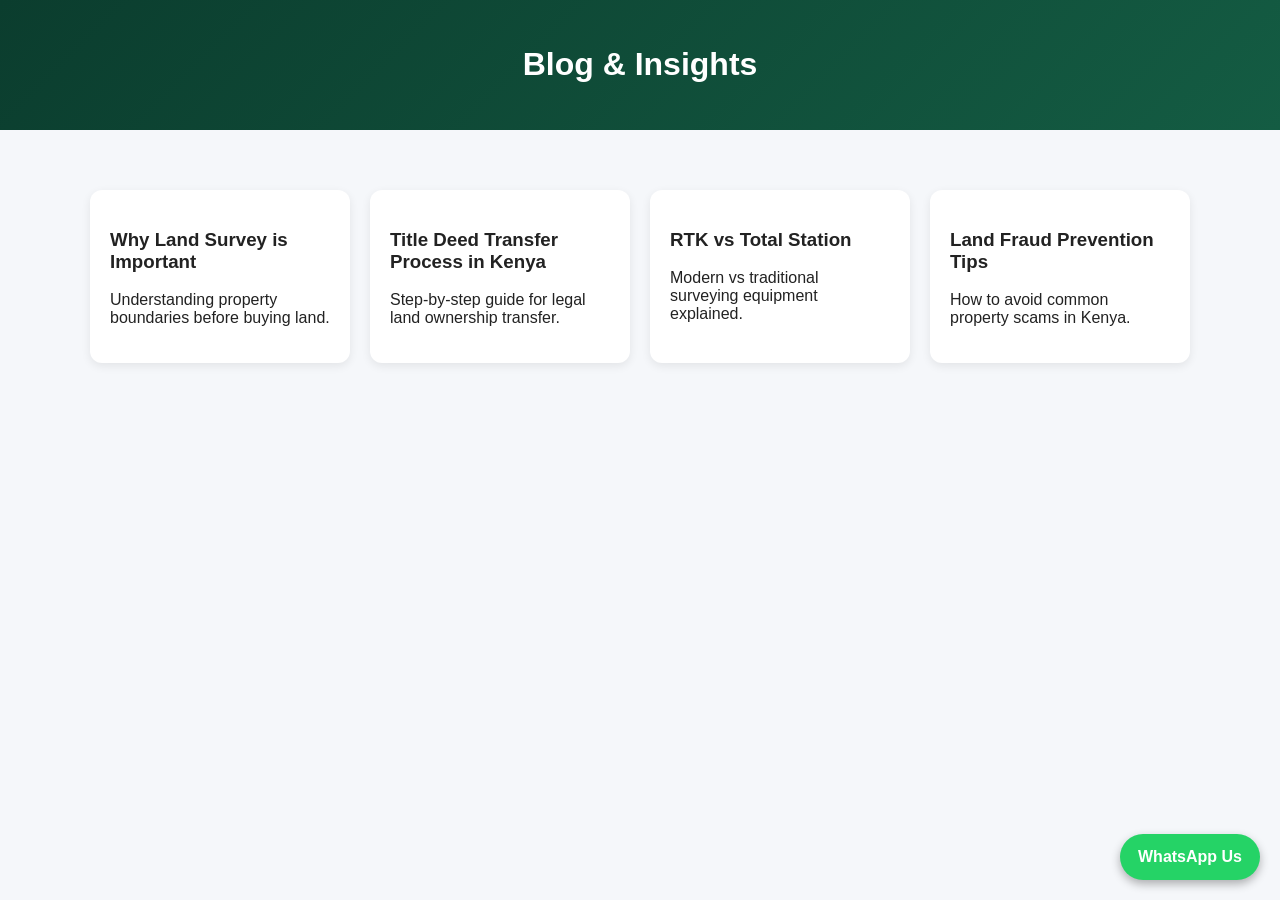
<file: blog.html>
<!DOCTYPE html>
<html>
<head>
    <meta charset="UTF-8">
    <meta name="viewport" content="width=device-width, initial-scale=1.0">
    <title>Blog & Insights | Land Surveying & Real Estate Tips - Staland Integrated Systems</title>
    <meta name="description" content="Read expert insights on land surveying, title deeds, property fraud prevention, and RTK GNSS technology. Stay informed about real estate and surveying topics.">
    <meta name="keywords" content="land surveying tips, title deed transfer, land fraud prevention, RTK GNSS, Kenya property">
    <link rel="stylesheet" href="style.css">
</head>

<body>

<header>
    <h1>Blog & Insights</h1>
</header>

<section class="card-grid fade-in">

    <div class="card">
        <h3>Why Land Survey is Important</h3>
        <p>Understanding property boundaries before buying land.</p>
    </div>

    <div class="card">
        <h3>Title Deed Transfer Process in Kenya</h3>
        <p>Step-by-step guide for legal land ownership transfer.</p>
    </div>

    <div class="card">
        <h3>RTK vs Total Station</h3>
        <p>Modern vs traditional surveying equipment explained.</p>
    </div>

    <div class="card">
        <h3>Land Fraud Prevention Tips</h3>
        <p>How to avoid common property scams in Kenya.</p>
    </div>

</section>

<a href="https://wa.me/254707151860" class="whatsapp-float">
    WhatsApp Us
</a>

<script src="script.js"></script>
</body>
</html>
</file>
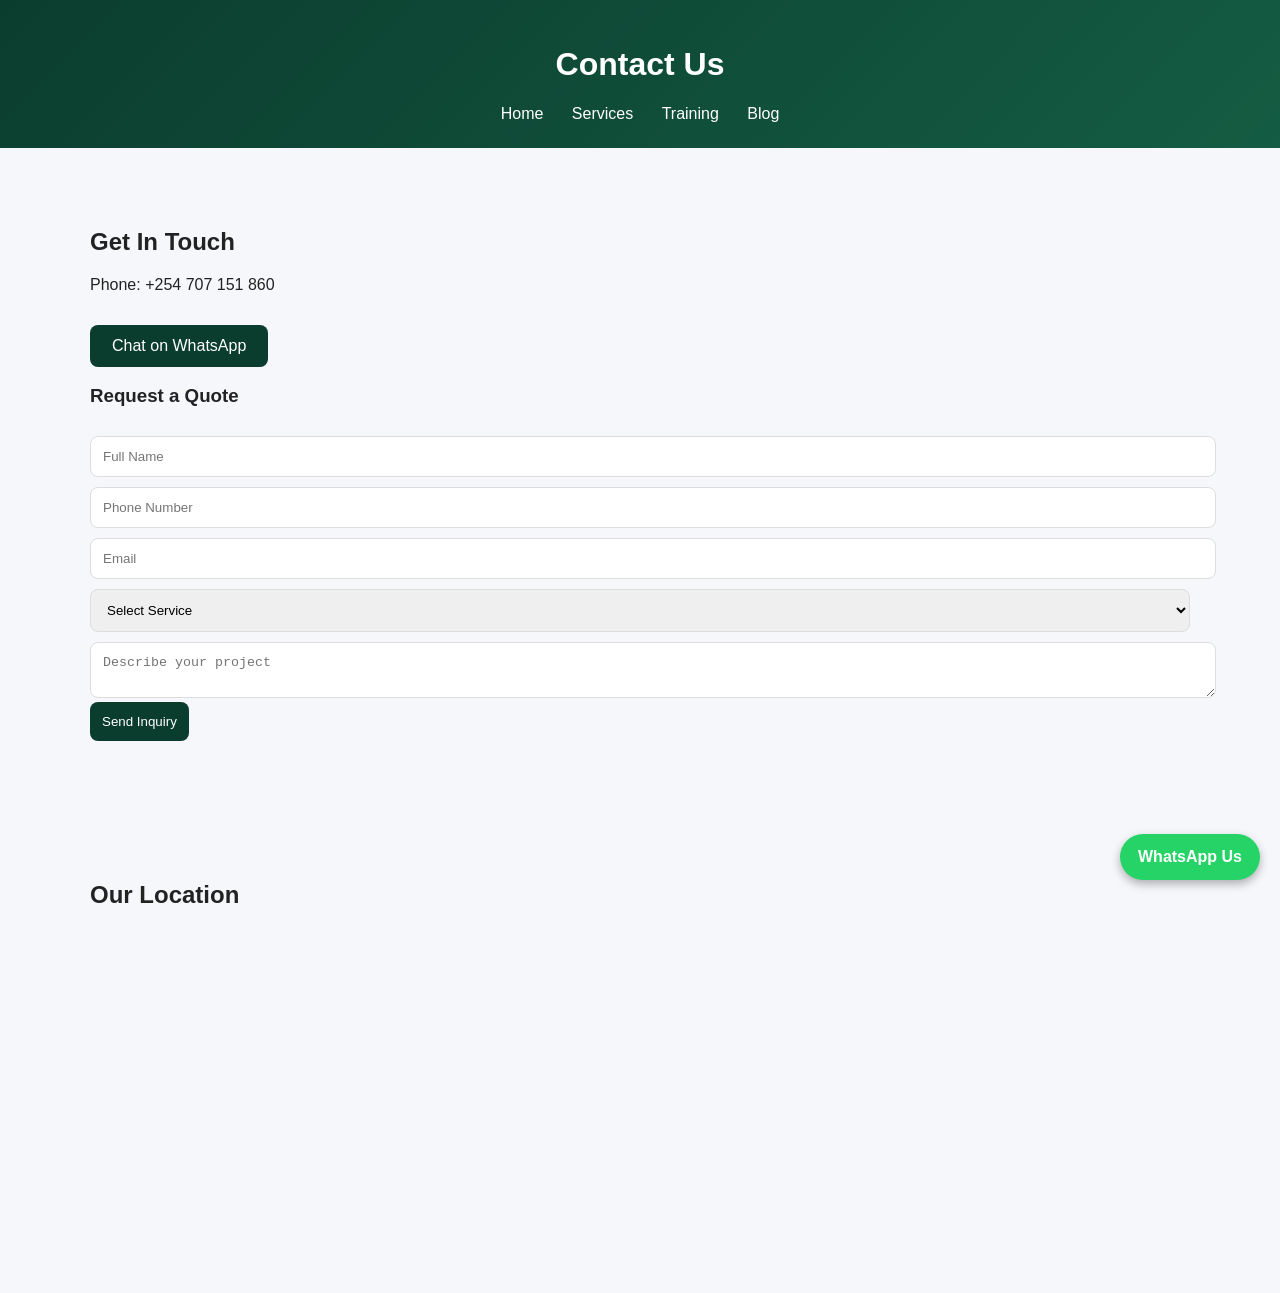
<file: contact.html>
<!DOCTYPE html>
<html>
<head>
    <meta charset="UTF-8">
    <meta name="viewport" content="width=device-width, initial-scale=1.0">
    <title>Contact Us | Land Surveying Services - Staland Integrated Systems</title>
    <meta name="description" content="Get in touch with Staland Integrated Systems for professional land surveying and geospatial solutions. Contact us via phone, WhatsApp, or our online form.">
    <meta name="keywords" content="contact land surveyor, surveying services Kenya, professional surveys">
    <link rel="stylesheet" href="style.css">
</head>

<body>

<header>
    <h1>Contact Us</h1>
    <nav>
        <a href="index.html">Home</a>
        <a href="services.html">Services</a>
        <a href="training.html">Training</a>
        <a href="blog.html">Blog</a>
    </nav>
</header>

<section class="fade-in">
    <h2>Get In Touch</h2>

    <p>Phone: +254 707 151 860</p>

    <a class="btn" href="https://wa.me/254707151860">
        Chat on WhatsApp
    </a>

    <h3>Request a Quote</h3>

    <form id="contactForm" action="https://formspree.io/f/xqenrrea" method="POST" data-endpoint="https://formspree.io/f/xqenrrea">
        <input name="name" type="text" placeholder="Full Name" required>
        <input name="phone" type="tel" placeholder="Phone Number" required>
        <input name="email" type="email" placeholder="Email">
        
        <select name="service">
            <option value="">Select Service</option>
            <option>Land Surveying</option>
            <option>Fencing</option>
            <option>Land Search</option>
            <option>Title Transfer</option>
            <option>Training</option>
        </select>

        <textarea name="message" placeholder="Describe your project"></textarea>

        <button type="submit">Send Inquiry</button>
    </form>
</section>

<section class="fade-in">
    <h2>Our Location</h2>

    <!-- Replace the src with your real Google Maps embed URL -->
    <iframe
        src=""
        width="100%"
        height="300"
        style="border:0;"
        loading="lazy">
    </iframe>
</section>

<a href="https://wa.me/254707151860" class="whatsapp-float">
    WhatsApp Us
</a>

<script src="script.js"></script>
</body>
</html>
</file>
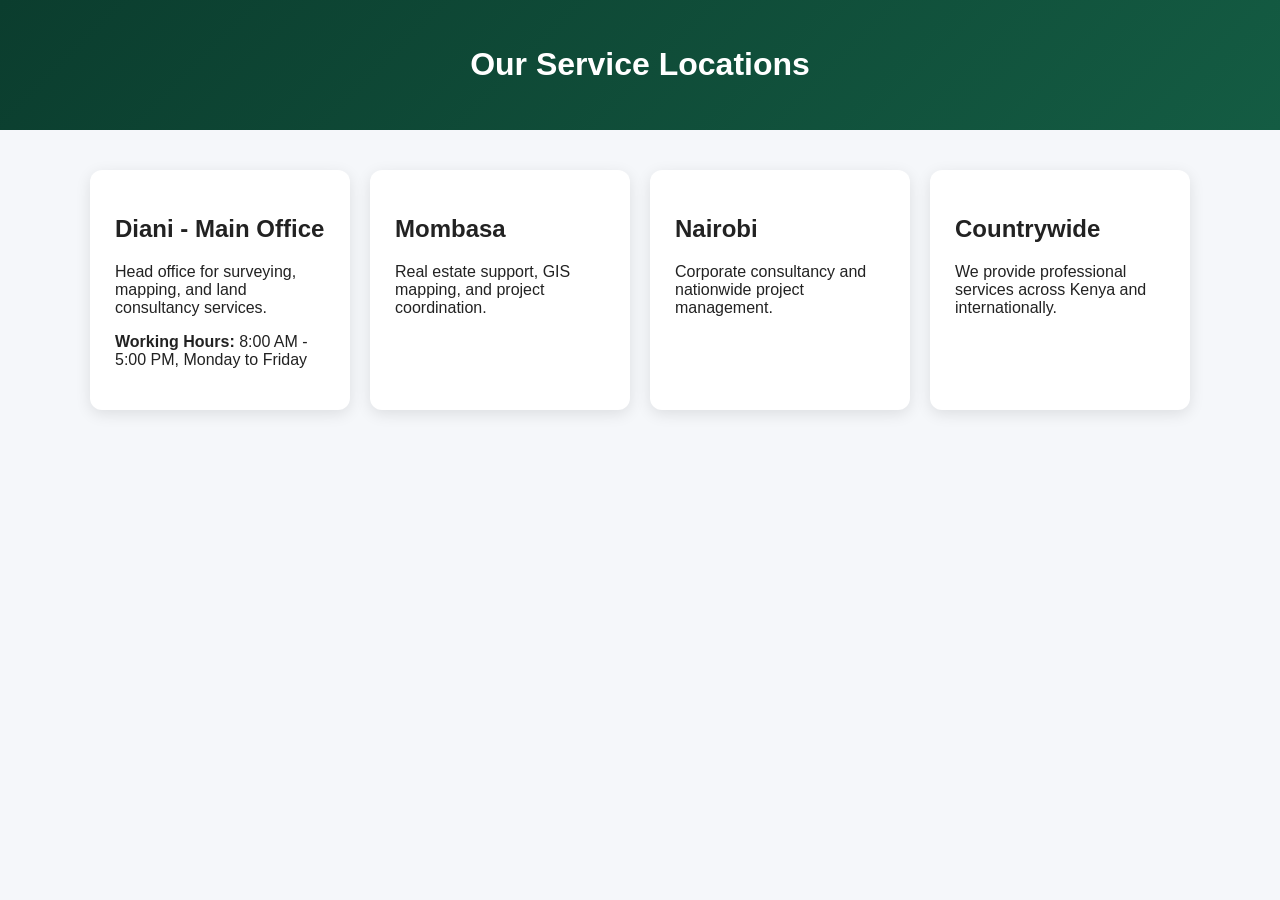
<file: locations.html>
<!DOCTYPE html>
<html lang="en">
<head>
  <meta charset="UTF-8">
  <meta name="viewport" content="width=device-width, initial-scale=1.0">
  <title>Service Locations | Diani, Mombasa, Nairobi & Nationwide - Staland Integrated Systems</title>
  <meta name="description" content="Staland Integrated Systems operates across Kenya with offices in Diani, Mombasa, and Nairobi. We provide professional surveying services nationwide and internati[...]
  <meta name="keywords" content="surveying locations Kenya, Diani office, Mombasa surveyor, Nairobi surveying, nationwide services">
  <link rel="stylesheet" href="style.css">
</head>
<body>

<header>
  <h1>Our Service Locations</h1>
</header>

<section class="locations">
  <div class="location-card">
    <h2>Diani - Main Office</h2>
    <p>Head office for surveying, mapping, and land consultancy services.</p>
    <p><strong>Working Hours:</strong> 8:00 AM - 5:00 PM, Monday to Friday</p>
  </div>

  <div class="location-card">
    <h2>Mombasa</h2>
    <p>Real estate support, GIS mapping, and project coordination.</p>
  </div>

  <div class="location-card">
    <h2>Nairobi</h2>
    <p>Corporate consultancy and nationwide project management.</p>
  </div>

  <div class="location-card">
    <h2>Countrywide</h2>
    <p>We provide professional services across Kenya and internationally.</p>
  </div>
</section>

</body>
</html>
</file>
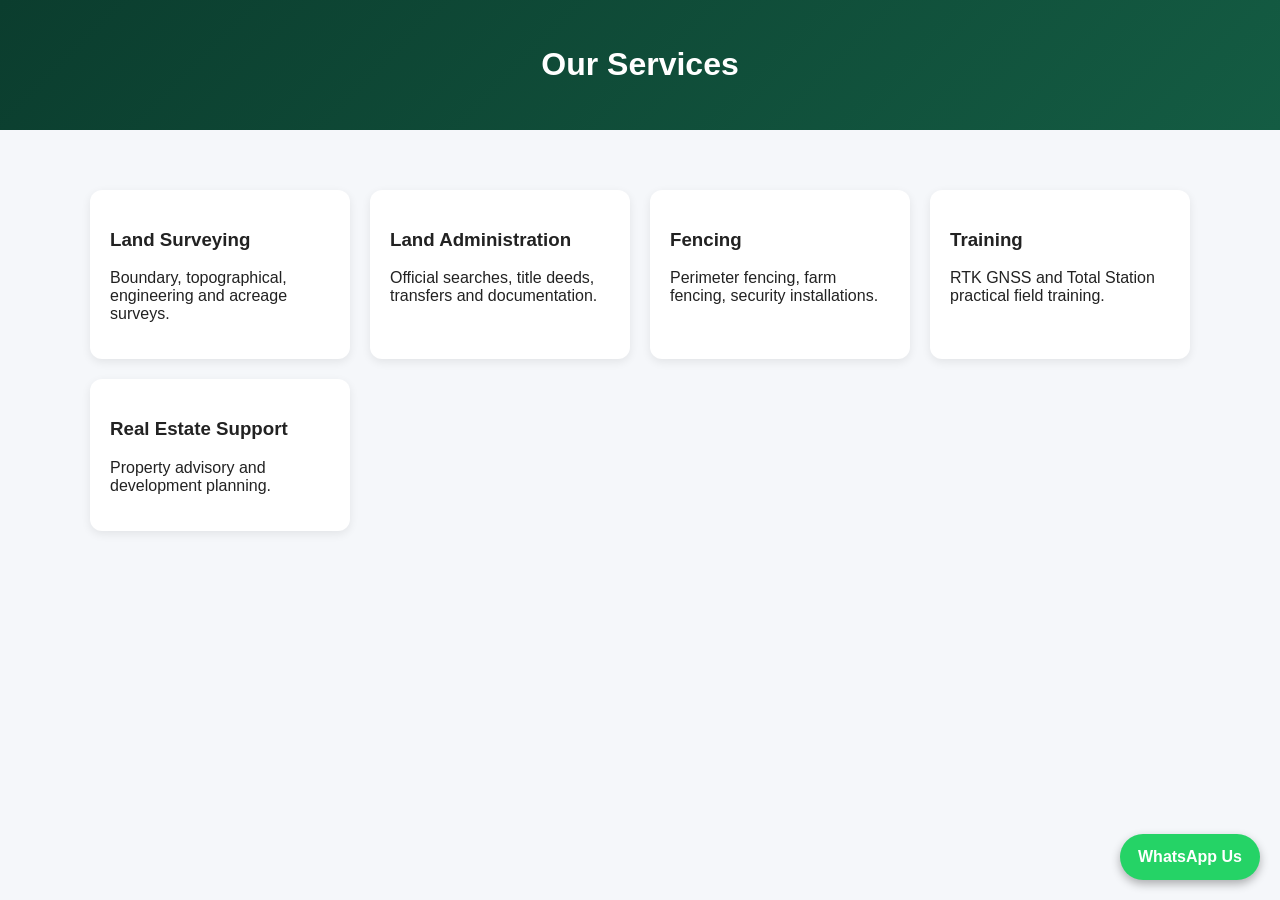
<file: services.html>
<!DOCTYPE html>
<html>
<head>
    <meta charset="UTF-8">
    <meta name="viewport" content="width=device-width, initial-scale=1.0">
    <title>Professional Surveying & Land Services | Staland Integrated Systems</title>
    <meta name="description" content="Explore our comprehensive land surveying, fencing, training, and real estate support services. We deliver accurate and professional solutions across Kenya.">
    <meta name="keywords" content="land surveying, fencing solutions, RTK GNSS training, land administration, Kenya">
    <link rel="stylesheet" href="style.css">
</head>

<body>

<header>
    <h1>Our Services</h1>
</header>

<section class="fade-in card-grid">

    <div class="card">
        <h3>Land Surveying</h3>
        <p>Boundary, topographical, engineering and acreage surveys.</p>
    </div>

    <div class="card">
        <h3>Land Administration</h3>
        <p>Official searches, title deeds, transfers and documentation.</p>
    </div>

    <div class="card">
        <h3>Fencing</h3>
        <p>Perimeter fencing, farm fencing, security installations.</p>
    </div>

    <div class="card">
        <h3>Training</h3>
        <p>RTK GNSS and Total Station practical field training.</p>
    </div>

    <div class="card">
        <h3>Real Estate Support</h3>
        <p>Property advisory and development planning.</p>
    </div>

</section>

<a href="https://wa.me/254707151860" class="whatsapp-float">
    WhatsApp Us
</a>

<script src="script.js"></script>
</body>
</html>
</file>
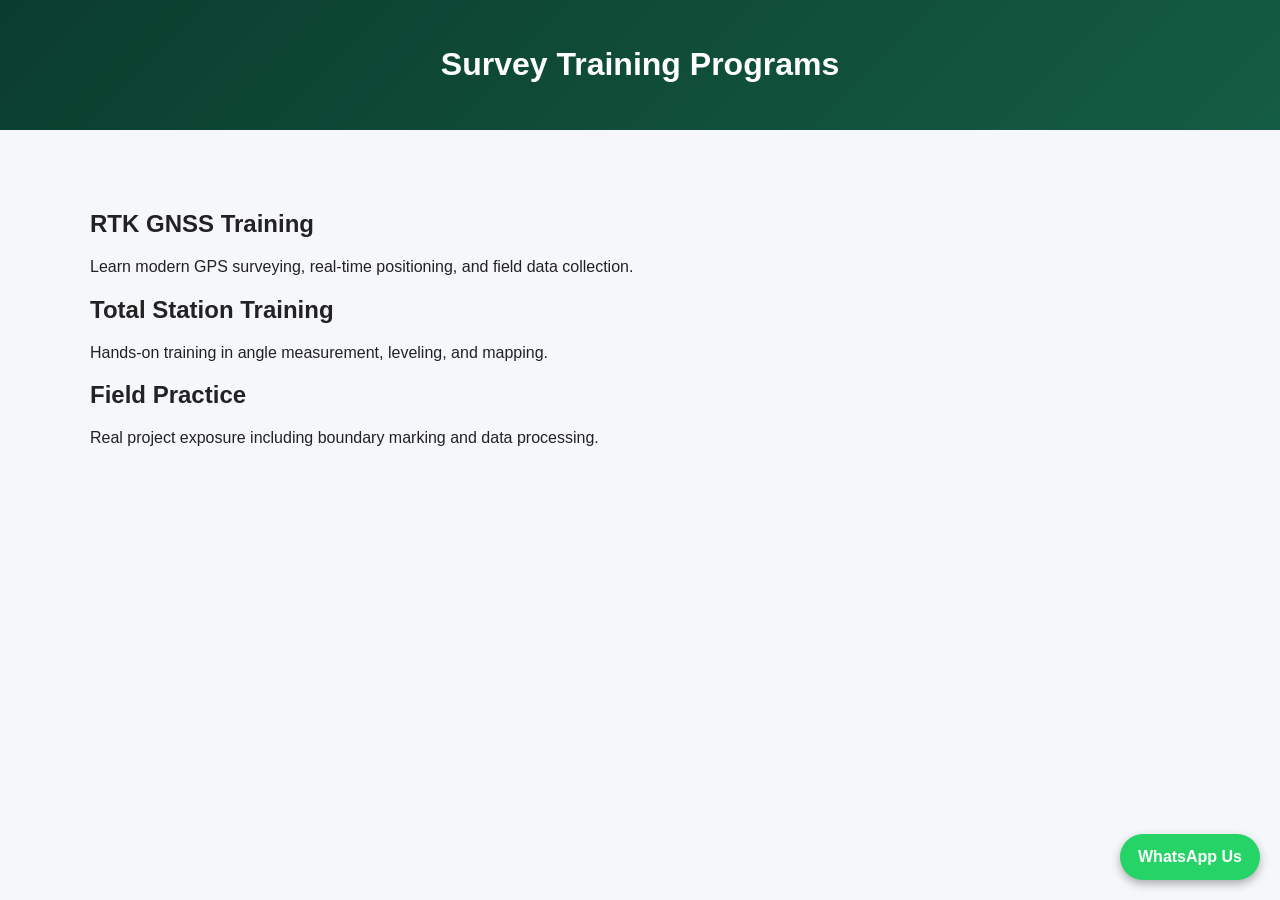
<file: training.html>
<!DOCTYPE html>
<html>
<head>
    <meta charset="UTF-8">
    <meta name="viewport" content="width=device-width, initial-scale=1.0">
    <title>Professional Surveying Training | RTK GNSS & Total Station - Staland Integrated Systems</title>
    <meta name="description" content="Hands-on surveying training programs in RTK GNSS and Total Station technology. Learn from experienced professionals with real project exposure.">
    <meta name="keywords" content="surveying training, RTK GNSS training, Total Station training, field training Kenya">
    <link rel="stylesheet" href="style.css">
</head>

<body>

<header>
    <h1>Survey Training Programs</h1>
</header>

<section class="fade-in">

    <h2>RTK GNSS Training</h2>
    <p>Learn modern GPS surveying, real-time positioning, and field data collection.</p>

    <h2>Total Station Training</h2>
    <p>Hands-on training in angle measurement, leveling, and mapping.</p>

    <h2>Field Practice</h2>
    <p>Real project exposure including boundary marking and data processing.</p>

</section>

<a href="https://wa.me/254707151860" class="whatsapp-float">
    WhatsApp Us
</a>

<script src="script.js"></script>
</body>
</html>
</file>
<file: style.css>
body {
  font-family: Arial, sans-serif;
  margin: 0;
  padding: 0;
  color: #222;
  background: #f8f9fa;
}

/* HEADER */
header {
  background: linear-gradient(135deg, #0b3d2e, #145c43);
  color: white;
  padding: 25px;
  text-align: center;
}

nav {
  margin-top: 10px;
}

nav a {
  color: white;
  margin: 0 12px;
  text-decoration: none;
  font-weight: 500;
}

nav a:hover {
  text-decoration: underline;
}

/* SECTIONS */
section {
  padding: 60px 20px;
  max-width: 1100px;
  margin: auto;
}

/* HERO */
.hero {
  text-align: center;
  background: white;
  padding: 80px 20px;
  border-radius: 12px;
  margin-top: 20px;
  box-shadow: 0 5px 20px rgba(0,0,0,0.08);
}

.hero h2 {
  font-size: 32px;
}

/* BUTTON */
.btn {
  display: inline-block;
  padding: 12px 22px;
  background: #0b3d2e;
  color: white;
  text-decoration: none;
  border-radius: 8px;
  margin-top: 15px;
}

/* CARDS */
.card-grid {
  display: grid;
  grid-template-columns: repeat(auto-fit, minmax(250px, 1fr));
  gap: 20px;
}

.card {
  background: white;
  padding: 20px;
  border-radius: 12px;
  box-shadow: 0 3px 10px rgba(0,0,0,0.08);
}

/* FORM */
input, textarea, select {
  width: 100%;
  padding: 12px;
  margin-top: 10px;
  border: 1px solid #ddd;
  border-radius: 8px;
}

button {
  background: #0b3d2e;
  color: white;
  padding: 12px;
  border: none;
  border-radius: 8px;
  cursor: pointer;
}

/* WHATSAPP FLOAT */
.whatsapp-float {
  position: fixed;
  bottom: 20px;
  right: 20px;
  background: #25D366;
  color: white;
  padding: 14px 18px;
  border-radius: 50px;
  text-decoration: none;
  font-weight: bold;
  box-shadow: 0 4px 10px rgba(0,0,0,0.3);
}

/* ANIMATION */
.fade-in {
  opacity: 0;
  transform: translateY(20px);
  transition: 0.8s ease;
}

.fade-in.show {
  opacity: 1;
  transform: translateY(0);
}

@media (max-width: 768px) {

    nav a {
        display: block;
        margin: 10px 0;
    }

    .hero h2 {
        font-size: 24px;
    }

    section {
        padding: 40px 15px;
    }

}
  overflow: hidden;
  box-shadow: 0 3px 10px rgba(0,0,0,0.1);
}

.gallery-item img {
  width: 100%;
  height: 250px;
  object-fit: cover;
}

.gallery-item h3 {
  padding: 15px;
}
.locations {
    display: grid;
    grid-template-columns: repeat(auto-fit, minmax(250px, 1fr));
    gap: 20px;
    padding: 40px;
}

.location-card {
    background: white;
    padding: 25px;
    border-radius: 12px;
    box-shadow: 0 4px 15px rgba(0,0,0,0.1);
    transition: 0.3s;
}

.location-card:hover {
    transform: translateY(-5px);
}
.services {
    display: grid;
    grid-template-columns: repeat(auto-fit, minmax(250px, 1fr));
    gap: 25px;
    padding: 50px;
}

.service-card {
    display: block;
    text-decoration: none;
    color: #222 !important;
    background: #ffffff;
    padding: 30px;
    border-radius: 15px;
    box-shadow: 0 5px 18px rgba(0,0,0,0.1);
    transition: 0.3s ease;
}

.service-card:hover {
    transform: translateY(-8px);
}

.service-details {
    padding: 60px;
    max-width: 900px;
    margin: auto;
}

.service-details ul {
    line-height: 2;
}body {
    background: #f5f7fa;
    color: #222;
}
</file>
